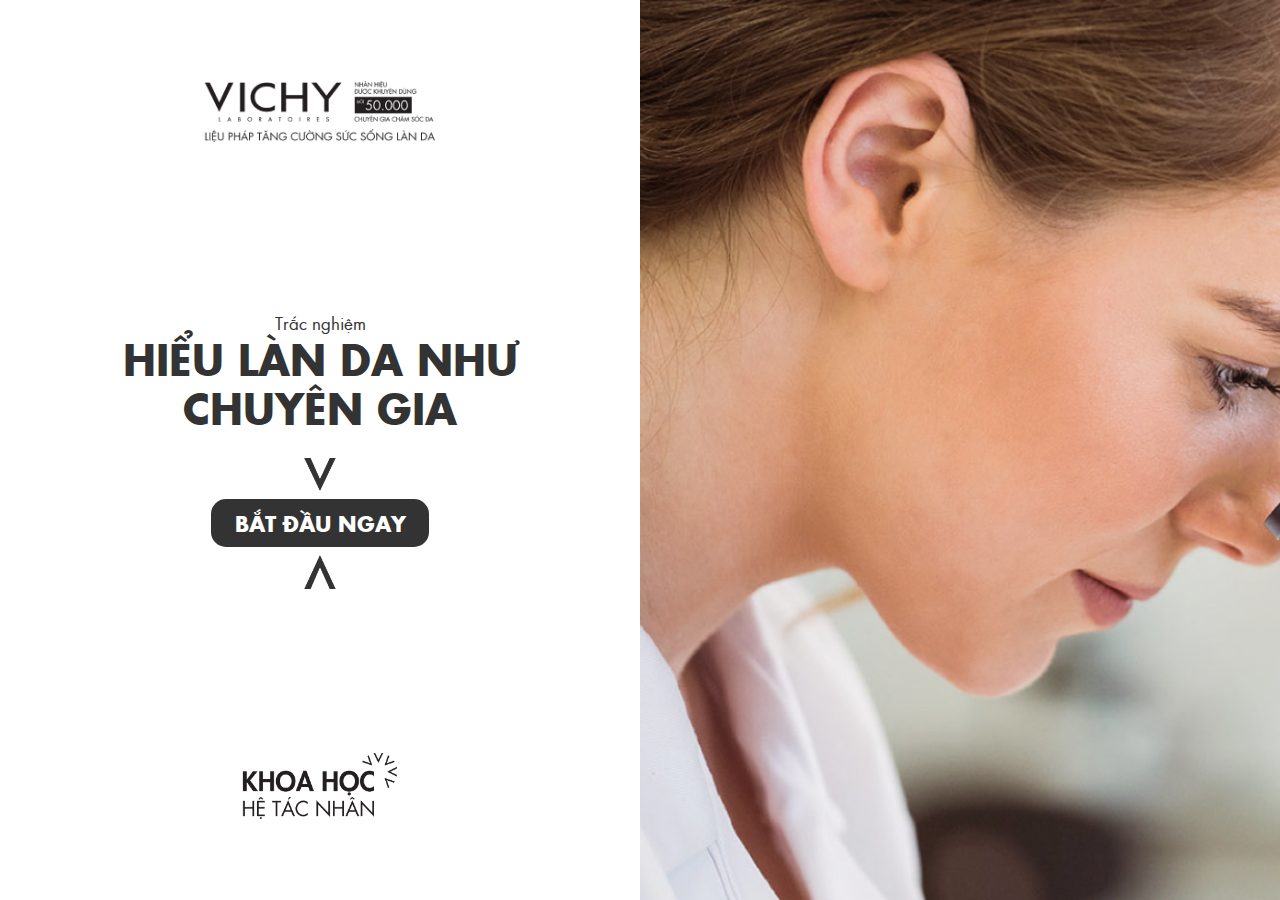
<file: index.html>
<!doctype html>
<!--[if lt IE 7]><html class="no-js lt-ie9 lt-ie8 lt-ie7" lang="ja"><![endif]-->
<!--[if IE 7]><html class="no-js lt-ie9 lt-ie8" lang="ja"><![endif]-->
<!--[if IE 8]><html class="no-js lt-ie9" lang="ja"><![endif]-->
<!--[if gt IE 8]><!--><html lang="en"><!--<![endif]-->
<head>
  <meta charset="utf-8">
  <meta name="viewport" content="width=device-width, initial-scale=1">
  <title>Example</title>
  <link  href="vendor/bootstrap/bootstrap.min.css" rel="stylesheet" media="screen">
<!--   <link  href="vendor/fontawesome/fontawesome.min.css" rel="stylesheet" type="text/css"> -->
  <link  href="vendor/semantic/semantic.min.css" rel="stylesheet" type="text/css">
  <link  href="vendor/wow/animation.css" rel="stylesheet" type="text/css">
  <link  href="vendor/fancybox/jquery.fancybox.min.css" rel="stylesheet" type="text/css">
  <link  href="vendor/mCustomScrollbar/jquery.mCustomScrollbar.min.css" rel="stylesheet" type="text/css">
  <link  href="css/style.css" rel="stylesheet" media="screen">
  <link href="https://fonts.googleapis.com/css2?family=Montserrat:ital,wght@0,300;0,500;0,600;0,700;0,900;1,300;1,400;1,500;1,600;1,700;1,900&display=swap" rel="stylesheet">
 <!--  font-family: 'Montserrat', sans-serif; -->
</head>
<body>


<main class="page-main">
  	<section class="page-home page-nomal active-section" id="page-home">
	  	<div class="blk-content">
	  		<div class="logo">
	  			<a class="cta-link" data-src="#page-home">
	  				<img class="wow fadeInUp md-desktop" src="./images/logo.png" alt="">
	  				<img class="wow fadeInUp md-mobile" src="./images/logo-mb.png" alt="">
	  			</a>
	  			
	  		</div>
	  		<div class="blk-center blk-center-home">
	  			<div class="inner">
	  				<div class="intro wow fadeInUp" data-wow-delay="0.2s">
	  					<span class="hl">Trắc nghiệm</span>
	  					<span class="futura_bold">HIỂU LÀN DA NHƯ</span>
	  					<span class="futura_bold">CHUYÊN GIA</span>
	  				</div>
	  				<div class="btn-home">
	  					<div class="vector-down">
	  						<img class="md-desktop"  src="./images/vector-down.png" alt="">
	  						<img class="md-mobile"  src="./images/vector-down-mb.png" alt="">
	  					</div>
	  					
	  					<a class="button futura_bold cta-link" data-src="#page-select">bắt đầu ngay</a>
	  					<div class="vector-up">
	  						<img class="md-desktop" src="./images/vector-up.png" alt="">
	  						<img class="md-mobile" src="./images/vector-up-mb.png" alt="">
	  					</div>
	  					
	  				</div>
	  			</div>
	  		</div>
	  		<div class="khtn">
	  			<img class="wow fadeInUp md-desktop" data-wow-delay="0.4s" src="./images/khtn.png" alt="">
	  			<img class="wow fadeInUp md-mobile" data-wow-delay="0.4s" src="./images/khtn-mb.png" alt="">
	  		</div>
	  	</div>
	  	<div class="blk-img blk-img-home wow fadeInRight"></div>
  	</section>
  	<section class="page-select page-nomal" id="page-select">
	  	<div class="blk-content">
	  		<div class="logo">
	  			<a class="cta-link" data-src="#page-home">
		  			<img class="wow fadeInUp md-desktop" src="./images/logo.png" alt="">
		  			<img class="wow fadeInUp md-mobile" src="./images/logo-mb.png" alt="">
	  			</a>
	  		</div>
	  		<div class="blk-center blk-question">
	  			<div class="inner">
	  				<div class="title-question wow zoomIn" data-wow-delay="0.2s">
	  					<p class="text-uppercase futura_bold"><span>Bạn đang quan</span> <span>tâm đến vấn đề nào</span> <span>của làn da?</span></p>
	  				</div>
	  				<div class="form form-question">
	  					<form action="" class="clearfix">
							<input class="radio-button" type="radio" id="answer_1" name="radio_button" value="answer_1">
							<label class="data-question wow fadeInUp" data-wow-delay="0.3s" for="answer_1" data-question="#page-tham-nam" data-result="#result-tham-nam" title-form-fill="LIFACTIV B3 SERUM 5ML " title-form-fill-price="TRỊ GIÁ 208.000 VND ">A. Thâm nám, đốm nâu</label>

							<input class="radio-button" type="radio" id="answer_2" name="radio_button" value="answer_2">
							<label class="data-question wow fadeInUp" data-wow-delay="0.5s" for="answer_2" data-question="#page-da-stress" data-result="#result-da-stress" title-form-fill="MINERAL 89 PROBIOTIC FRACTIONS 10ML​" title-form-fill-price="TRỊ GIÁ 310.000 VND ">B. Da Stress</label>

							<input class="radio-button" type="radio" id="answer_3" name="radio_button" value="answer_3" checked="">
							<label class="data-question wow fadeInUp" data-wow-delay="0.7s" for="answer_3" data-question="#page-mun-noi-tiet" data-result="#result-noi-tiet-to" title-form-fill="NORMADERM PROBIO-BHA SERUM 5ML" title-form-fill-price="TRỊ GIÁ 175.000 VND ">C. Mụn nội tiết</label>
	  					</form>
	  					<div class="ico-control clearfix">
	  						<div class="ico ico-prev cta-link" data-src="#page-home">
	  							<span>Quay lại</span>
	  							<img class="md-desktop" src="./images/ico-prev.png" alt="">
	  							<img class="md-mobile" src="./images/ico-prev-mb.png" alt="">
	  						</div>
	  						<div class="ico ico-next cta-link active-progress-bar" data-src="#page-mun-noi-tiet">
	  							<span>Tiếp theo</span>
	  							<img class="md-desktop" src="./images/ico-next.png" alt="">
	  							<img class="md-mobile" src="./images/ico-next-mb.png" alt="">
	  						</div>
	  					</div>
	  				</div>
	  			</div>
	  		</div>
	  		<div class="khtn">
	  			<img class="wow fadeInUp md-desktop" data-wow-delay="0.8s" src="./images/khtn.png" alt="">
	  			<img class="wow fadeInUp md-mobile" data-wow-delay="0.9s" src="./images/khtn-mb.png" alt="">
	  		</div>
	  	</div>
	  	<div class="blk-img blk-img-select wow fadeInRight"></div>
  	</section>

  	<section class="page-quizz page-nomal" id="page-tham-nam">
	  	<div class="blk-content">
	  		<div class="logo">
	  			<a class="cta-link" data-src="#page-home">
	  				<img class="wow fadeInUp md-desktop" src="./images/logo.png" alt="">
	  				<img class="wow fadeInUp md-mobile" src="./images/logo-mb.png" alt="">
	  			</a>
	  		</div>
	  		<div class="blk-center blk-quizz">
	  			<div class="inner">
	  				<div class="pakage-faq active-pakage-faq" id="tham-nam-faq-1">
		  				<div class="title-question title-quizz wow zoomIn" data-wow-delay="0.2s">
		  					<strong class="SFUFutura question-number">Câu 01:</strong>
		  					<p class="futura_bold"><span>Chu kỳ kinh nguyệt</span> <span>của bạn diễn ra</span> <span>như thế nào?</span></p>
		  					
		  					    <div class="skillbar clearfix " data-percent="25%">
		  					    	<div class="skillbar-bar"></div>
		  					    </div> <!-- End Skill Bar -->
		  					<div id="shiva" class="clearfix"><span class="count">25</span> <span>%</span></div>
		  				</div>
		  				<div class="form form-question form-quizz">
		  					<form action="" class="clearfix">
								<input class="radio-button" type="radio" id="tham-nam-1-1" name="radio_button" value="tham-nam-1-1">
								<label class="wow fadeInUp" data-wow-delay="0.3s" for="tham-nam-1-1">A. Ổn định</label>

								<input class="radio-button" type="radio" id="tham-nam-1-2" name="radio_button" value="tham-nam-1-2" checked="">
								<label class="wow fadeInUp" data-wow-delay="0.5s" for="tham-nam-1-2">B. Thỉnh thoảng chậm kinh </label>

								<input class="radio-button" type="radio" id="tham-nam-1-3" name="radio_button" value="tham-nam-1-3">
								<label class="wow fadeInUp" data-wow-delay="0.7s" for="tham-nam-1-3">C. Thường xuyên chậm kinh</label>
		  					</form>
		  					<div class="ico-control clearfix">
		  						<div class="ico ico-prev cta-link" data-src="#page-select">
		  							<span>Quay lại</span>
		  							<img class="md-desktop" src="./images/ico-prev.png" alt="">
		  							<img class="md-mobile" src="./images/ico-prev-mb.png" alt="">
		  						</div>
		  						<div class="ico ico-next data-slide-question" data-slide-question="#tham-nam-faq-2">
		  							<span>Tiếp theo</span>
		  							<img class="md-desktop" src="./images/ico-next.png" alt="">
		  							<img class="md-mobile" src="./images/ico-next-mb.png" alt="">
		  						</div>
		  					</div>
		  				</div>
	  				</div>
	  				<div class="pakage-faq" id="tham-nam-faq-2">
		  				<div class="title-question title-quizz wow zoomIn" data-wow-delay="0.2s">
		  					<strong class="SFUFutura question-number">Câu 02:</strong>
		  					<p class="futura_bold"><span>Bạn có đang sử dụng</span> <span> các loại thuốc</span> <span>tránh thai?</span></p>
		  					
		  					    <div class="skillbar clearfix " data-percent="50%">
		  					    	<div class="skillbar-bar"></div>
		  					    </div> <!-- End Skill Bar -->
		  					<div id="shiva" class="clearfix"><span class="count">50</span> <span>%</span></div>
		  				</div>
		  				<div class="form form-question form-quizz">
		  					<form action="" class="clearfix">
								<input class="radio-button" type="radio" id="tham-nam-2-1" name="radio_button" value="tham-nam-2-1">
								<label class="wow fadeInUp" data-wow-delay="0.3s" for="tham-nam-2-1">A. Không</label>

								<input class="radio-button" type="radio" id="tham-nam-2-2" name="radio_button" value="tham-nam-2-2" checked="">
								<label class="wow fadeInUp" data-wow-delay="0.5s" for="tham-nam-2-2">B. Sử dụng nhưng không đều đặn</label>

								<input class="radio-button" type="radio" id="tham-nam-2-3" name="radio_button" value="tham-nam-2-3">
								<label class="wow fadeInUp" data-wow-delay="0.7s" for="tham-nam-2-3">C. Sử dụng hằng ngày </label>
		  					</form>
		  					<div class="ico-control clearfix">
		  						<div class="ico ico-prev data-slide-question" data-slide-question="#tham-nam-faq-1">
		  							<span>Quay lại</span>
		  							<img class="md-desktop" src="./images/ico-prev.png" alt="">
		  							<img class="md-mobile" src="./images/ico-prev-mb.png" alt="">
		  						</div>
		  						<div class="ico ico-next data-slide-question" data-slide-question="#tham-nam-faq-3">
		  							<span>Tiếp theo</span>
		  							<img class="md-desktop" src="./images/ico-next.png" alt="">
		  							<img class="md-mobile" src="./images/ico-next-mb.png" alt="">
		  						</div>
		  					</div>
		  				</div>
	  				</div>
	  				<div class="pakage-faq" id="tham-nam-faq-3">
		  				<div class="title-question title-quizz wow zoomIn" data-wow-delay="0.2s">
		  					<strong class="SFUFutura question-number">Câu 03:</strong>
		  					<p class="futura_bold"><span>Bạn có thường xuyên</span> <span>trải qua căng thẳng</span> <span>tâm lý (stress) không?</span></p>
		  					
		  					    <div class="skillbar clearfix " data-percent="75%">
		  					    	<div class="skillbar-bar"></div>
		  					    </div> <!-- End Skill Bar -->
		  					<div id="shiva" class="clearfix"><span class="count">75</span> <span>%</span></div>
		  				</div>
		  				<div class="form form-question form-quizz">
		  					<form action="" class="clearfix">
								<input class="radio-button" type="radio" id="tham-nam-3-1" name="radio_button" value="tham-nam-3-1">
								<label class="wow fadeInUp" data-wow-delay="0.3s" for="tham-nam-3-1">A. Hầu như không </label>

								<input class="radio-button" type="radio" id="tham-nam-3-2" name="radio_button" value="tham-nam-3-2" checked="">
								<label class="wow fadeInUp" data-wow-delay="0.5s" for="tham-nam-3-2">B. Chỉ đôi khi</label>

								<input class="radio-button" type="radio" id="tham-nam-3-3" name="radio_button" value="tham-nam-3-3">
								<label class="wow fadeInUp" data-wow-delay="0.7s" for="tham-nam-3-3">C. Rất thường xuyên </label>
		  					</form>
		  					<div class="ico-control clearfix">
		  						<div class="ico ico-prev data-slide-question" data-slide-question="#tham-nam-faq-2">
		  							<span>Quay lại</span>
		  							<img class="md-desktop" src="./images/ico-prev.png" alt="">
		  							<img class="md-mobile" src="./images/ico-prev-mb.png" alt="">
		  						</div>
		  						<div class="ico ico-next data-slide-question" data-slide-question="#tham-nam-faq-4">
		  							<span>Tiếp theo</span>
		  							<img class="md-desktop" src="./images/ico-next.png" alt="">
		  							<img class="md-mobile" src="./images/ico-next-mb.png" alt="">
		  						</div>
		  					</div>
		  				</div>
	  				</div>
	  				<div class="pakage-faq" id="tham-nam-faq-4">
		  				<div class="title-question title-quizz wow zoomIn" data-wow-delay="0.2s">
		  					<strong class="SFUFutura question-number">Câu 04:</strong>
		  					<p class="futura_bold">Bạn dùng thức ăn nhanh/đóng hộp bao nhiêu lần trong tuần?</span></p>
		  					
		  					    <div class="skillbar clearfix " data-percent="100%">
		  					    	<div class="skillbar-bar"></div>
		  					    </div> <!-- End Skill Bar -->
		  					<div id="shiva" class="clearfix"><span class="count">100</span> <span>%</span></div>
		  				</div>
		  				<div class="form form-question form-quizz">
		  					<form action="" class="clearfix">
								<input class="radio-button" type="radio" id="tham-nam-4-1" name="radio_button" value="tham-nam-4-1">
								<label class="wow fadeInUp" data-wow-delay="0.3s" for="tham-nam-4-1">A. Vài tuần một lần </label>

								<input class="radio-button" type="radio" id="tham-nam-4-2" name="radio_button" value="tham-nam-4-2" checked="">
								<label class="wow fadeInUp" data-wow-delay="0.5s" for="tham-nam-4-2">B. Một lần/tuần</label>

								<input class="radio-button" type="radio" id="tham-nam-4-3" name="radio_button" value="tham-nam-4-3">
								<label class="wow fadeInUp" data-wow-delay="0.7s" for="tham-nam-4-3">C. Hơn 3 lần/tuần</label>
		  					</form>
		  					<div class="ico-control clearfix">
		  						<div class="ico ico-prev data-slide-question" data-slide-question="#tham-nam-faq-3">
		  							<span>Quay lại</span>
		  							<img class="md-desktop" src="./images/ico-prev.png" alt="">
		  							<img class="md-mobile" src="./images/ico-prev-mb.png" alt="">
		  						</div>
		  						<div class="ico ico-next cta-link" data-src="#page-result">
		  							<span>Tiếp theo</span>
		  							<img class="md-desktop" src="./images/ico-next.png" alt="">
		  							<img class="md-mobile" src="./images/ico-next-mb.png" alt="">
		  						</div>
		  					</div>
		  				</div>
	  				</div>
	  			</div>
	  		</div>
	  		<div class="khtn">
	  			<img class="wow fadeInUp md-desktop" data-wow-delay="0.8s" src="./images/khtn.png" alt="">
	  			<img class="wow fadeInUp md-mobile" data-wow-delay="0.9s" src="./images/khtn-mb.png" alt="">
	  		</div>
	  	</div>
	  	<div class="blk-img bg-tham-nam wow fadeInRight"></div>
  	</section>


  	<section class="page-quizz page-nomal" id="page-mun-noi-tiet">
	  	<div class="blk-content">
	  		<div class="logo">
	  			<a class="cta-link" data-src="#page-home">
	  				<img class="wow fadeInUp md-desktop" src="./images/logo.png" alt="">
	  				<img class="wow fadeInUp md-mobile" src="./images/logo-mb.png" alt="">
	  			</a>
	  		</div>
	  		<div class="blk-center blk-quizz">
	  			<div class="inner">
	  				<div class="pakage-faq active-pakage-faq" id="noi-tiet-faq-1">
		  				<div class="title-question title-quizz wow zoomIn" data-wow-delay="0.2s">
		  					<strong class="SFUFutura question-number">Câu 01:</strong>
		  					<p class="futura_bold"><span>Chu kỳ kinh nguyệt</span> <span>của bạn diễn ra</span> <span>như thế nào?</span></p>
		  					
		  					    <div class="skillbar clearfix " data-percent="25%">
		  					    	<div class="skillbar-bar"></div>
		  					    </div> <!-- End Skill Bar -->
		  					<div id="shiva" class="clearfix"><span class="count">25</span> <span>%</span></div>
		  				</div>
		  				<div class="form form-question form-quizz">
		  					<form action="" class="clearfix">
								<input class="radio-button" type="radio" id="noi-tiet-1-1" name="radio_button" value="noi-tiet-1-1">
								<label class="wow fadeInUp" data-wow-delay="0.3s" for="noi-tiet-1-1">A. Ổn định</label>

								<input class="radio-button" type="radio" id="noi-tiet-1-2" name="radio_button" value="noi-tiet-1-2" checked="">
								<label class="wow fadeInUp" data-wow-delay="0.5s" for="noi-tiet-1-2">B. Thỉnh thoảng chậm kinh</label>

								<input class="radio-button" type="radio" id="noi-tiet-1-3" name="radio_button" value="noi-tiet-1-3">
								<label class="wow fadeInUp" data-wow-delay="0.7s" for="noi-tiet-1-3">C. Thường xuyên chậm kinh</label>
		  					</form>
		  					<div class="ico-control clearfix">
		  						<div class="ico ico-prev cta-link" data-src="#page-select">
		  							<span>Quay lại</span>
		  							<img class="md-desktop" src="./images/ico-prev.png" alt="">
		  							<img class="md-mobile" src="./images/ico-prev-mb.png" alt="">
		  						</div>
		  						<div class="ico ico-next data-slide-question" data-slide-question="#noi-tiet-faq-2">
		  							<span>Tiếp theo</span>
		  							<img class="md-desktop" src="./images/ico-next.png" alt="">
		  							<img class="md-mobile" src="./images/ico-next-mb.png" alt="">
		  						</div>
		  					</div>
		  				</div>
	  				</div>
	  				<div class="pakage-faq" id="noi-tiet-faq-2">
		  				<div class="title-question title-quizz wow zoomIn" data-wow-delay="0.2s">
		  					<strong class="SFUFutura question-number">Câu 02:</strong>
		  					<p class="futura_bold"><span>Bạn có đang sử dụng</span> <span> các loại thuốc</span> <span>tránh thai?</span></p>
		  					
		  					    <div class="skillbar clearfix " data-percent="50%">
		  					    	<div class="skillbar-bar"></div>
		  					    </div> <!-- End Skill Bar -->
		  					<div id="shiva" class="clearfix"><span class="count">50</span> <span>%</span></div>
		  				</div>
		  				<div class="form form-question form-quizz">
		  					<form action="" class="clearfix">
								<input class="radio-button" type="radio" id="noi-tiet-2-1" name="radio_button" value="noi-tiet-2-1">
								<label class="wow fadeInUp" data-wow-delay="0.3s" for="noi-tiet-2-1">A. Không</label>

								<input class="radio-button" type="radio" id="noi-tiet-2-2" name="radio_button" value="noi-tiet-2-2" checked="">
								<label class="wow fadeInUp" data-wow-delay="0.5s" for="noi-tiet-2-2">B. Sử dụng nhưng không đều đặn</label>

								<input class="radio-button" type="radio" id="noi-tiet-2-3" name="radio_button" value="noi-tiet-2-3">
								<label class="wow fadeInUp" data-wow-delay="0.7s" for="noi-tiet-2-3">C. Sử dụng hằng ngày </label>
		  					</form>
		  					<div class="ico-control clearfix">
		  						<div class="ico ico-prev data-slide-question" data-slide-question="#noi-tiet-faq-1">
		  							<span>Quay lại</span>
		  							<img class="md-desktop" src="./images/ico-prev.png" alt="">
		  							<img class="md-mobile" src="./images/ico-prev-mb.png" alt="">
		  						</div>
		  						<div class="ico ico-next data-slide-question" data-slide-question="#noi-tiet-faq-3">
		  							<span>Tiếp theo</span>
		  							<img class="md-desktop" src="./images/ico-next.png" alt="">
		  							<img class="md-mobile" src="./images/ico-next-mb.png" alt="">
		  						</div>
		  					</div>
		  				</div>
	  				</div>
	  				<div class="pakage-faq" id="noi-tiet-faq-3">
		  				<div class="title-question title-quizz wow zoomIn" data-wow-delay="0.2s">
		  					<strong class="SFUFutura question-number">Câu 03:</strong>
		  					<p class="futura_bold">Bạn có thường xuyên trải qua căng thẳng tâm lý (stress) không? </span></p>
		  					
		  					    <div class="skillbar clearfix " data-percent="75%">
		  					    	<div class="skillbar-bar"></div>
		  					    </div> <!-- End Skill Bar -->
		  					<div id="shiva" class="clearfix"><span class="count">75</span> <span>%</span></div>
		  				</div>
		  				<div class="form form-question form-quizz">
		  					<form action="" class="clearfix">
								<input class="radio-button" type="radio" id="noi-tiet-3-1" name="radio_button" value="noi-tiet-3-1">
								<label class="wow fadeInUp" data-wow-delay="0.3s" for="noi-tiet-3-1">A. Hầu như không </label>

								<input class="radio-button" type="radio" id="noi-tiet-3-2" name="radio_button" value="noi-tiet-3-2" checked="">
								<label class="wow fadeInUp" data-wow-delay="0.5s" for="noi-tiet-3-2">B. Chỉ đôi khi </label>

								<input class="radio-button" type="radio" id="noi-tiet-3-3" name="radio_button" value="noi-tiet-3-3">
								<label class="wow fadeInUp" data-wow-delay="0.7s" for="noi-tiet-3-3">C. Rất thường xuyên </label>
		  					</form>
		  					<div class="ico-control clearfix">
		  						<div class="ico ico-prev data-slide-question" data-slide-question="#noi-tiet-faq-2">
		  							<span>Quay lại</span>
		  							<img class="md-desktop" src="./images/ico-prev.png" alt="">
		  							<img class="md-mobile" src="./images/ico-prev-mb.png" alt="">
		  						</div>
		  						<div class="ico ico-next data-slide-question" data-slide-question="#noi-tiet-faq-4">
		  							<span>Tiếp theo</span>
		  							<img class="md-desktop" src="./images/ico-next.png" alt="">
		  							<img class="md-mobile" src="./images/ico-next-mb.png" alt="">
		  						</div>
		  					</div>
		  				</div>
	  				</div>
	  				<div class="pakage-faq" id="noi-tiet-faq-4">
		  				<div class="title-question title-quizz wow zoomIn" data-wow-delay="0.2s">
		  					<strong class="SFUFutura question-number">Câu 04:</strong>
		  					<p class="futura_bold">Tần suất sử dụng các thực phẩm thức ăn nhanh/đồ ngọt của bạn như thế nào?</p>
		  					
		  					    <div class="skillbar clearfix " data-percent="100%">
		  					    	<div class="skillbar-bar"></div>
		  					    </div> <!-- End Skill Bar -->
		  					<div id="shiva" class="clearfix"><span class="count">100</span> <span>%</span></div>
		  				</div>
		  				<div class="form form-question form-quizz">
		  					<form action="" class="clearfix">
								<input class="radio-button" type="radio" id="noi-tiet-4-1" name="radio_button" value="noi-tiet-4-1">
								<label class="wow fadeInUp" data-wow-delay="0.3s" for="noi-tiet-4-1">A. Rất hiếm khi </label>

								<input class="radio-button" type="radio" id="noi-tiet-4-2" name="radio_button" value="noi-tiet-4-2" checked="">
								<label class="wow fadeInUp" data-wow-delay="0.5s" for="noi-tiet-4-2">B. Dưới 3 lần/tuần</label>

								<input class="radio-button" type="radio" id="noi-tiet-4-3" name="radio_button" value="noi-tiet-4-3">
								<label class="wow fadeInUp" data-wow-delay="0.7s" for="noi-tiet-4-3">C. Trên 3 lần/tuần </label>
		  					</form>
		  					<div class="ico-control clearfix">
		  						<div class="ico ico-prev data-slide-question" data-slide-question="#noi-tiet-faq-3">
		  							<span>Quay lại</span>
		  							<img class="md-desktop" src="./images/ico-prev.png" alt="">
		  							<img class="md-mobile" src="./images/ico-prev-mb.png" alt="">
		  						</div>
		  						<div class="ico ico-next cta-link" data-src="#page-result">
		  							<span>Tiếp theo</span>
		  							<img class="md-desktop" src="./images/ico-next.png" alt="">
		  							<img class="md-mobile" src="./images/ico-next-mb.png" alt="">
		  						</div>
		  					</div>
		  				</div>
	  				</div>
	  			</div>
	  		</div>
	  		<div class="khtn">
	  			<img class="wow fadeInUp md-desktop" data-wow-delay="0.8s" src="./images/khtn.png" alt="">
	  			<img class="wow fadeInUp md-mobile" data-wow-delay="0.9s" src="./images/khtn-mb.png" alt="">
	  		</div>
	  	</div>
	  	<div class="blk-img bg-mun-noi-tiet wow fadeInRight"></div>
  	</section>

  	<section class="page-quizz page-nomal" id="page-da-stress">
	  	<div class="blk-content">
	  		<div class="logo">
	  			<a class="cta-link" data-src="#page-home">
	  				<img class="wow fadeInUp md-desktop" src="./images/logo.png" alt="">
	  				<img class="wow fadeInUp md-mobile" src="./images/logo-mb.png" alt="">
	  			</a>
	  		</div>
	  		<div class="blk-center blk-quizz">
	  			<div class="inner">
	  				<div class="pakage-faq active-pakage-faq" id="da-stress-faq-1">
		  				<div class="title-question title-quizz wow zoomIn" data-wow-delay="0.2s">
		  					<strong class="SFUFutura question-number">Câu 01:</strong>
		  					<p class="futura_bold">Làn da của bạn đang ở trong tình trạng nào dưới đây? </p>
		  					
		  					    <div class="skillbar clearfix " data-percent="25%">
		  					    	<div class="skillbar-bar"></div>
		  					    </div> <!-- End Skill Bar -->
		  					<div id="shiva" class="clearfix"><span class="count">25</span> <span>%</span></div>
		  				</div>
		  				<div class="form form-question form-quizz">
		  					<form action="" class="clearfix">
								<input class="radio-button" type="radio" id="da-stress-1-1" name="radio_button" value="da-stress-1-1">
								<label class="wow fadeInUp" data-wow-delay="0.3s" for="da-stress-1-1">A. Không cảm nhận thấy các dấu hiệu bất thường </label>

								<input class="radio-button" type="radio" id="da-stress-1-2" name="radio_button" value="da-stress-1-2" checked="">
								<label class="wow fadeInUp" data-wow-delay="0.5s" for="da-stress-1-2">B. Da xỉn màu, thiếu sức sống </label>

								<input class="radio-button" type="radio" id="da-stress-1-3" name="radio_button" value="da-stress-1-3">
								<label class="wow fadeInUp" data-wow-delay="0.7s" for="da-stress-1-3">C. Mất độ đàn hồi </label>
		  					</form>
		  					<div class="ico-control clearfix">
		  						<div class="ico ico-prev cta-link" data-src="#page-select">
		  							<span>Quay lại</span>
		  							<img class="md-desktop" src="./images/ico-prev.png" alt="">
		  							<img class="md-mobile" src="./images/ico-prev-mb.png" alt="">
		  						</div>
		  						<div class="ico ico-next data-slide-question" data-slide-question="#da-stress-faq-2">
		  							<span>Tiếp theo</span>
		  							<img class="md-desktop" src="./images/ico-next.png" alt="">
		  							<img class="md-mobile" src="./images/ico-next-mb.png" alt="">
		  						</div>
		  					</div>
		  				</div>
	  				</div>
	  				<div class="pakage-faq" id="da-stress-faq-2">
		  				<div class="title-question title-quizz wow zoomIn" data-wow-delay="0.2s">
		  					<strong class="SFUFutura question-number">Câu 02:</strong>
		  					<p class="futura_bold">Bạn có thường xuyên trải qua căng thẳng tâm lý (stress) không?</p>
		  					
		  					    <div class="skillbar clearfix " data-percent="50%">
		  					    	<div class="skillbar-bar"></div>
		  					    </div> <!-- End Skill Bar -->
		  					<div id="shiva" class="clearfix"><span class="count">50</span> <span>%</span></div>
		  				</div>
		  				<div class="form form-question form-quizz">
		  					<form action="" class="clearfix">
								<input class="radio-button" type="radio" id="da-stress-2-1" name="radio_button" value="da-stress-2-1">
								<label class="wow fadeInUp" data-wow-delay="0.3s" for="da-stress-2-1">A. Hầu như không</label>

								<input class="radio-button" type="radio" id="da-stress-2-2" name="radio_button" value="da-stress-2-2" checked="">
								<label class="wow fadeInUp" data-wow-delay="0.5s" for="da-stress-2-2">B. Chỉ đôi khi </label>

								<input class="radio-button" type="radio" id="da-stress-2-3" name="radio_button" value="da-stress-2-3">
								<label class="wow fadeInUp" data-wow-delay="0.7s" for="da-stress-2-3">C. Rất thường xuyên</label>
		  					</form>
		  					<div class="ico-control clearfix">
		  						<div class="ico ico-prev data-slide-question" data-slide-question="#da-stress-faq-1">
		  							<span>Quay lại</span>
		  							<img class="md-desktop" src="./images/ico-prev.png" alt="">
		  							<img class="md-mobile" src="./images/ico-prev-mb.png" alt="">
		  						</div>
		  						<div class="ico ico-next data-slide-question" data-slide-question="#da-stress-faq-3">
		  							<span>Tiếp theo</span>
		  							<img class="md-desktop" src="./images/ico-next.png" alt="">
		  							<img class="md-mobile" src="./images/ico-next-mb.png" alt="">
		  						</div>
		  					</div>
		  				</div>
	  				</div>
	  				<div class="pakage-faq" id="da-stress-faq-3">
		  				<div class="title-question title-quizz wow zoomIn" data-wow-delay="0.2s">
		  					<strong class="SFUFutura question-number">Câu 03:</strong>
		  					<p class="futura_bold">Theo bạn, mức độ ô nhiễm không khí xung quanh bạn như thế nào?</span></p>
		  					
		  					    <div class="skillbar clearfix " data-percent="75%">
		  					    	<div class="skillbar-bar"></div>
		  					    </div> <!-- End Skill Bar -->
		  					<div id="shiva" class="clearfix"><span class="count">75</span> <span>%</span></div>
		  				</div>
		  				<div class="form form-question form-quizz">
		  					<form action="" class="clearfix">
								<input class="radio-button" type="radio" id="da-stress-3-1" name="radio_button" value="da-stress-3-1">
								<label class="wow fadeInUp" data-wow-delay="0.3s" for="da-stress-3-1">A. Tương đối trong lành</label>

								<input class="radio-button" type="radio" id="da-stress-3-2" name="radio_button" value="da-stress-3-2" checked="">
								<label class="wow fadeInUp" data-wow-delay="0.5s" for="da-stress-3-2">B. Đa số ở trong nhà, trong môi trường máy lạnh.</label>

								<input class="radio-button" type="radio" id="da-stress-3-3" name="radio_button" value="da-stress-3-3">
								<label class="wow fadeInUp" data-wow-delay="0.7s" for="da-stress-3-3">C. Ô nhiễm cao, nhiều bụi mịn.</label>
		  					</form>
		  					<div class="ico-control clearfix">
		  						<div class="ico ico-prev data-slide-question" data-slide-question="#da-stress-faq-2">
		  							<span>Quay lại</span>
		  							<img class="md-desktop" src="./images/ico-prev.png" alt="">
		  							<img class="md-mobile" src="./images/ico-prev-mb.png" alt="">
		  						</div>
		  						<div class="ico ico-next data-slide-question" data-slide-question="#da-stress-faq-4">
		  							<span>Tiếp theo</span>
		  							<img class="md-desktop" src="./images/ico-next.png" alt="">
		  							<img class="md-mobile" src="./images/ico-next-mb.png" alt="">
		  						</div>
		  					</div>
		  				</div>
	  				</div>
	  				<div class="pakage-faq" id="da-stress-faq-4">
		  				<div class="title-question title-quizz wow zoomIn" data-wow-delay="0.2s">
		  					<strong class="SFUFutura question-number">Câu 04:</strong>
		  					<p class="futura_bold">Câu 4: Mật độ sử dụng khẩu trang của bạn như thế nào?</span></p>
		  					
		  					    <div class="skillbar clearfix " data-percent="100%">
		  					    	<div class="skillbar-bar"></div>
		  					    </div> <!-- End Skill Bar -->
		  					<div id="shiva" class="clearfix"><span class="count">100</span> <span>%</span></div>
		  				</div>
		  				<div class="form form-question form-quizz">
		  					<form action="" class="clearfix">
								<input class="radio-button" type="radio" id="da-stress-4-1" name="radio_button" value="da-stress-4-1">
								<label class="wow fadeInUp" data-wow-delay="0.3s" for="da-stress-4-1">A. Chỉ khi đi ngoài nắng </label>

								<input class="radio-button" type="radio" id="da-stress-4-2" name="radio_button" value="da-stress-4-2" checked="">
								<label class="wow fadeInUp" data-wow-delay="0.5s" for="da-stress-4-2">B. Khi đi ngoài nắng và ở nơi đông người</label>

								<input class="radio-button" type="radio" id="da-stress-4-3" name="radio_button" value="da-stress-4-3">
								<label class="wow fadeInUp" data-wow-delay="0.7s" for="da-stress-4-3">C. Mọi lúc khi đi ra khỏi nhà.</label>
		  					</form>
		  					<div class="ico-control clearfix">
		  						<div class="ico ico-prev data-slide-question" data-slide-question="#da-stress-faq-3">
		  							<span>Quay lại</span>
		  							<img class="md-desktop" src="./images/ico-prev.png" alt="">
		  							<img class="md-mobile" src="./images/ico-prev-mb.png" alt="">
		  						</div>
		  						<div class="ico ico-next cta-link" data-src="#page-result">
		  							<span>Tiếp theo</span>
		  							<img class="md-desktop" src="./images/ico-next.png" alt="">
		  							<img class="md-mobile" src="./images/ico-next-mb.png" alt="">
		  						</div>
		  					</div>
		  				</div>
	  				</div>
	  			</div>
	  		</div>
	  		<div class="khtn">
	  			<img class="wow fadeInUp md-desktop" data-wow-delay="0.8s" src="./images/khtn.png" alt="">
	  			<img class="wow fadeInUp md-mobile" data-wow-delay="0.9s" src="./images/khtn-mb.png" alt="">
	  		</div>
	  	</div>
	  	<div class="blk-img bg-da-stress wow fadeInRight"></div>
  	</section>




  	<section class="page-result  page-nomal" id="page-result">
  		<div class="container-inner">
	  		<div class="header">
	  			<div class="logo logo-center">
	  				<a class="cta-link" data-src="#page-home">
		  				<img class="wow fadeInUp" src="./images/logo.png" alt="">
		  				<!-- <img class="wow fadeInUp md-mobile" src="./images/logo-mb.png" alt=""> -->
		  			</a>
	  			</div>
	  		</div>
		  	<div class="result-item result-noi-tiet-to active-result-item" id="result-noi-tiet-to">
		  		<div class="blk-caption">
		  			<div class="info wow fadeInUp" data-wow-delay="0.2s">
		  				<span class="button-result SFUFutura">Kết quả</span>
		  				<div class="text">
		  					<p>Khả năng Da bạn xuất hiện Mụn <span class="smd-desktop">nội tiết</span></p>
		  					<p><span class="smd-mobile">nội tiết</span> <span class="hl-1">TRUNG BÌNH</span></p>
		  					<p><span class="hl-2 futura_bold">40%</span></p>
		  				</div>
		  			</div>
		  			<div class="ico-control ico-control-hl clearfix">
		  				<a class="ico ico-prev cta-link" href="#">
		  					<span>Thử lại</span>
		  					<img  src="./images/ico-prev.png" alt="">
		  				</a>
		  			</div>
		  		</div>
		  		<div class="info-result clearfix">
		  			<div class="fl-left wow fadeInUp" data-wow-delay="0.3s">
		  				<p>Bạn đang bảo vệ làn da khá tốt trước các Hệ tác nhân về stress, dinh dưỡng (đường, thức ăn nhanh) để hạn chế mất cân bằng nội tiết tố, ngừa mụn từ bên trong.</p>
		  				<p>Chuyên gia khuyên bạn sử dụng các sản phẩm chứa BHA, AHA và lợi khuẩn Probiotic như <span class="futura_bold">Vichy Normaderm Probio-BHA Serum</span> để <span class="futura_bold">giảm mụn hiệu quả.</span></p>
		  				<!-- <p>Hãy bảo vệ da trước các Hệ tác nhân về stress, dinh dưỡng (đường, thức ăn nhanh) – tránh mất cân bằng nội tiết tố, không cho mụn nội tiết có điều kiện hình thành. </p>
		  				<p>Chuyên gia khuyên bạn sử dụng các sản phẩm chứa BHA, AHA và lợi khuẩn Probiotic như <span class="futura_bold">Vichy Normaderm Probio-BHA Serum</span> để <span class="futura_bold">giảm mụn hiệu quả.</span></p> -->
		  			</div>
		  			<div class="fl-right-result">
		  				<div class="product-info clearfix wow fadeInRight" data-wow-delay="0.3s">
		  					<ul class="ul-left-result">
		  						<li class="text-product-noi-tiet-to">
		  							<div class="ctn-inner">
		  								<span class="SFUFutura">Giảm mụn</span>
		  								<span>rõ rệt sau</span>
		  								<span class="futura_bold">7 ngày</span>
		  							</div>
		  						</li>
		  						<li class="plus">
		  							<div class="ctn-inner SFUFutura">
		  								
		  									<span>5% AHA-BHA</span>
		  									<span>PROBIOTIC</span>
		  									<span>FRACTIONS</span>
		  								
		  							</div>
		  						</li>
		  					</ul>
		  					<div class="img">
		  						<img class="md-desktop" src="./images/product-noi-tiet-to.png" alt="">
		  						<img class="md-mobile" src="./images/product-noi-tiet-to-mb.png" alt="">
		  					</div>
		  					<ul class="ul-right-result">
		  						<li>
		  							<div class="ctn-inner">
		  								<span class="percent">-52%</span>
		  								<span class="SFUFutura text-uppercase">bùng phát</span>
		  								<span class="SFUFutura text-uppercase">và kích ứng</span>
		  							</div>
		  						</li>
		  						<li>
		  							<div class="ctn-inner">
		  								<span class="percent">-57%</span>
		  								<span class="SFUFutura text-uppercase">BÃ nhờn</span>
		  							</div>
		  						</li>
		  						<li>
		  							<div class="ctn-inner">
		  								<span class="percent">-66%</span>
		  								<span class="SFUFutura text-uppercase">vết mẫn đỏ</span>
		  							</div>
		  						</li>
		  					</ul>
		  				</div>
		  			</div>
		  		</div>
		  		<div class="btn-result">
		  			<a class="text-uppercase SFUFutura cta-link wow zoomIn" data-wow-delay="0.5s" data-src="#page-register">ĐĂNG ký nhận mẫu thử</a>
		  		</div>
		  	</div>
		  	<div class="result-item result-da-stress" id="result-da-stress">
		  		<div class="blk-caption">
		  			<div class="info wow fadeInUp" data-wow-delay="0.2s">
		  				<span class="button-result SFUFutura">Kết quả</span>
		  				<div class="text">
		  					<p>Khả năng Da bạn bị stress</br>  <span class="hl-1" style="color: #2069ab"> TƯƠNG ĐỐI CAO.</span></p>
		  					<p><span class="hl-2 futura_bold" style="color: #2069ab">60%</span></p>
		  				</div>
		  			</div>
		  			<div class="ico-control ico-control-hl clearfix">
		  				<a class="ico ico-prev cta-link" href="#">
		  					<span>Thử lại</span>
		  					<img  src="./images/ico-prev.png" alt="">
		  				</a>
		  			</div>
		  		</div>
		  		<div class="info-result clearfix">
		  			<div class="fl-left wow fadeInUp" data-wow-delay="0.3s">
		  				<!-- <p>Tiếp tục bảo vệ da trước các Hệ tác nhân bằng cách giảm stress, tránh phơi nhiễm với ô nhiễm không khí để cân bằng hệ vi sinh trên da. </p>
		  				<p>Tăng cường tiếp sức sống, giúp da <span class="futura_bold">phục hồi vẻ rạng rỡ chỉ sau 1 đêm</span> với <span class="futura_bold">Vichy Mineral 89 Probiotic Fractions</span> bạn nhé! </p> -->


		  				<p>Hãy bảo vệ làn da trước nhiều tác nhân như stress, ô nhiễm không khí, sử dụng khẩu trang thường xuyên – các yếu tố đang có xu hướng làm da bạn mất cân bằng hệ vi sinh, dẫn đến da stress.</p>
		  				<p>Tiếp sức sống ngay giúp da <span class="futura_bold">phục hồi vẻ rạng rỡ chỉ sau 1 đêm</span> với <span class="futura_bold">Vichy Mineral 89 Probiotic Fractions</span> bạn nhé! </p>
		  			</div>
		  			<div class="fl-right-result">
		  				<div class="product-info clearfix wow fadeInRight product-info-da-stress" data-wow-delay="0.3s">
		  					<ul class="ul-left-result ul-left-da-stress">
		  						<li class="text-product-da-stress">
		  							<div class="ctn-inner">
		  								<span class="SFUFutura">Da rạng rỡ</span>
		  								<span>chỉ sau</span>
		  								<span class="futura_bold">1 đêm</span>
		  							</div>
		  						</li>
		  						<li class="plus plus-da-stress">
		  							<div class="ctn-inner SFUFutura">
		  								<div class="md-row clearfix">
		  									<div class="meta-percent"><span>5%</span></div>
		  									<div class="text-lt">
		  										<span>PROBIOTIC</span>
		  										<span>FRACTION</span>
		  									</div>
		  								</div>
		  								<div class="md-row clearfix">
		  									<div class="meta-percent"><span>4%</span></div>
		  									<div class="text-lt" style="padding-left: 0.4vw">
		  										NIACINAMIDE
		  									</div>
		  								</div>
		  								
		  							</div>
		  						</li>
		  					</ul>
		  					<div class="img img-da-stress">
		  						<img class="md-desktop" src="./images/product-da-stress.png" alt="">
		  						<img class="md-mobile" src="./images/product-da-stress.png" alt="">
		  					</div>
		  					<ul class="ul-right-result ul-right-da-stress">
		  						<li>
		  							<div class="ctn-inner">
		  								<span class="percent">+76%</span>
		  								<span class="SFUFutura text-uppercase">rạng rỡ</span>
		  							</div>
		  						</li>
		  						<li>
		  							<div class="ctn-inner">
		  								<span class="percent">+47%</span>
		  								<span class="SFUFutura text-uppercase">đàn hồi</span>
		  							</div>
		  						</li>
		  					</ul>
		  				</div>
		  			</div>
		  		</div>
		  		<div class="btn-result">
		  			<a class="text-uppercase SFUFutura cta-link wow zoomIn" data-wow-delay="0.5s" data-src="#page-register" style="background: #2069ab">ĐĂNG ký nhận mẫu thử</a>
		  		</div>
		  	</div>
		  	<div class="result-item result-tham-nam" id="result-tham-nam">
		  		<div class="blk-caption">
		  			<div class="info wow fadeInUp" data-wow-delay="0.2s">
		  				<span class="button-result SFUFutura">Kết quả</span>
		  				<div class="text">
		  					<p>KHẢ NĂNG BỊ THÂM NÁM</br> CỦA LÀN DA BẠN  <span class="hl-1" style="color: #d83832"> TƯƠNG ĐỐI CAO.</span></p>
		  					<p><span class="hl-2 futura_bold" style="color: #d83832">60%</span></p>
		  				</div>
		  			</div>
		  			<div class="ico-control ico-control-hl clearfix">
		  				<a class="ico ico-prev cta-link" href="#">
		  					<span>Thử lại</span>
		  					<img  src="./images/ico-prev.png" alt="">
		  				</a>
		  			</div>
		  		</div>
		  		<div class="info-result clearfix">
		  			<div class="fl-left wow fadeInUp" data-wow-delay="0.3s">
		  				<p>Tiếp tục bảo vệ da trước tia UV, ô nhiễm không khí và duy trì lối sống lành mạnh giúp nội tiết tố ổn định từ đó hạn chế thâm nám, đốm nâu.  </p>
		  				<p>Tuy nhiên, các vết nám hình thành sâu dưới đáy biểu bì da nên việc điều trị sẽ dai dẳng. Ngay trước khi các dấu hiệu xuất hiện, bạn cần giải pháp ngăn ngừa với <span class="futura_bold">Vichy LiftActiv B3 Serum - Liệu pháp từ Chuyên gia.</span> </p>
		  				<!-- <p>Hãy bảo vệ da trước tia UV, ô nhiễm không khí và có lối sống lành mạnh giúp nội tiết tố ổn định từ đó hạn chế thâm nám, đốm nâu. </p>
		  				<p>uy nhiên, các vết nám hình thành sâu dưới đáy biểu bì da nên việc điều trị sẽ dai dẳng. Ngay trước khi các dấu hiệu xuất hiện, bạn cần giải pháp ngăn ngừa với <span class="futura_bold">Vichy LiftActiv B3 Serum - Liệu pháp từ Chuyên gia.</span></p> -->
		  			</div>
		  			<div class="fl-right-result">
		  				<div class="product-info clearfix wow fadeInRight" data-wow-delay="0.3s">
		  					<ul class="ul-left-result ul-left-da-tham-nam">
		  						<li class="text-product-da-tham-nam">
		  							<div class="ctn-inner">
		  								<span class="SFUFutura">TỶ LỆ VÀNG</span>
		  								<span class="SFUFutura">PHỨC HỢP</span>
		  								<span class="futura_bold">13%</span>
		  								<div class="text-p-tn">
		  									<span class="futura_bold">[5% NIACINAMIDE</span>
		  									<span>+ 8% AHA</span>
		  									<span>và Thành phần peel da]</span>
		  								</div>
		  							</div>
		  						</li>
		  					</ul>
		  					<div class="img img-da-tham-nam">
		  						<img src="./images/product-da-tham-nam.png" alt="">
		  					</div>
		  					<ul class="ul-right-result ul-right-tham-nam">
		  						<li>
		  							<div class="ctn-inner">
			  							<span class="hl">CẢI THIỆN</span>
			  							<span class="futura_bold">-71%</span>
			  							<span>đốm nâu,</span>
			  							<span>thâm nám</span>
		  							</div>
		  						</li>
		  					</ul>
		  				</div>
		  			</div>
		  		</div>
		  		<div class="btn-result">
		  			<a class="text-uppercase SFUFutura cta-link wow zoomIn" data-wow-delay="0.5s" data-src="#page-register" style="background: #d83832">ĐĂNG ký nhận mẫu thử</a>
		  		</div>
		  	</div>
  		</div>
  	</section>
  	<section class="page-register page-nomal" id="page-register">
  		<div class="page-register-inner">
  		<div class="blk-content" style="width: 100%">
	  		<div class="header">
	  			<div class="logo logo-center">
	  				<a class="cta-link" data-src="#page-home">
	  					<img class="wow fadeInUp" src="./images/logo.png" alt="">
	  				</a>
	  				
	  			</div>
	  		</div>
		  	<div class="blk-center">
		  	<div class="blk-caption">
		  		<div class="caption-register wow fadeInUp" data-wow-delay="0.2s">
		  			<div class="text-inner">
		  				<strong class="futura_bold title text-uppercase"><span>ĐĂNG KÝ </span><span>NHẬN MẪU THỬ</span></strong>
		  				<p>
		  					Xin vui lòng điền đầy đủ thông tin để nhận ngay mẫu thử <span class="break-down"></span>
		  					<span class="futura_bold title-form-fill">NORMADERM PROBIO-BHA SERUM 5ML</span><span class="break-down"></span>
		  					<span class="futura_bold title-form-fill-price">TRỊ GIÁ 175.000 VND</span> nhé.</p>
		  				<!-- <p class="md-mobile">Xin vui lòng điền đầy đủ thông tin để nhận ngay mẫu thử <strong><span class="futura_bold">NORMADERM PROBIO-BHA SERUM 5ML TRỊ GIÁ 175.000 VND</span> nhé.</strong></p> -->
		  			</div>
		  			
		  		</div>
		  		
		  		<div class="ico-control ico-control-hl clearfix">
		  			<div class="ico ico-prev cta-link cta-back-result" data-src="#page-mun-noi-tiet">
		  				<span>Quay lại</span>
		  				<img  src="./images/ico-prev.png" alt="">
		  			</div>
		  		</div>
		  	</div>
		  	<div class="form-register">
		  		<form action="">
		  			<div class="blk-input">
		  				<div class="input-group wow fadeInUp" data-wow-delay="0.3s">
		  					<div class="md-row mb-100 clearfix">
		  						<label for="">Họ và tên</label>
		  						<input type="text">
		  						<p class="error"> Vui lòng điền họ tên </p>
		  					</div>
		  					<div class="md-row mb-39 clearfix">
		  						<label for="">Điện thoại</label>
		  						<input type="tel">
		  						<p class="error"> Vui lòng điền điện thoại</p>
		  					</div>
		  					<div class="md-row mb-56 clearfix">
		  						<label for="">Email</label>
		  						<input type="email">
		  						<p class="error"> Vui lòng điền email</p>
		  					</div>
		  				</div>
		  				
		  				<div class="text clearfix text-center wow fadeInUp" data-wow-delay="0.4s" style="width: 100%">
		  					<p>Vui lòng cung cấp địa chỉ</p>
		  				</div>
		  				<div class="input-group wow fadeInUp" data-wow-delay="0.5s">
		  					<div class="md-row mb-56 clearfix">
		  						<label for="">Thành phố</label>
		  						<select class="ui dropdown">
		  						  <option value="">Gender</option>
		  						  <option value="1">Male</option>
		  						  <option value="0">Female</option>
		  						</select>
		  						<p class="error"> Vui lòng điền Thành phố</p>
		  					</div>
		  					<div class="md-row mb-39 clearfix">
		  						<label for="">Quận</label>
		  						<select class="ui dropdown">
		  						  <option value="">Gender</option>
		  						  <option value="1">Male</option>
		  						  <option value="0">Female</option>
		  						  <option value="">Gender</option>
		  						  <option value="1">Male</option>
		  						  <option value="0">Female</option><option value="">Gender</option>
		  						  <option value="1">Male</option>
		  						  <option value="0">Female</option><option value="">Gender</option>
		  						  <option value="1">Male</option>
		  						  <option value="0">Female</option><option value="">Gender</option>
		  						  <option value="1">Male</option>
		  						  <option value="0">Female</option><option value="">Gender</option>
		  						  <option value="1">Male</option>
		  						  <option value="0">Female</option>
		  						</select>
		  						<p class="error"> Vui lòng điền quận</p>
		  					</div>
		  					<div class="md-row mb-100 clearfix">
		  						<label for="">Số nhà và tên đường</label>
		  						<input type="text">
		  						<p class="error"> Vui lòng điền số nhà và tên đường</p>
		  					</div>
		  				</div>
		  			</div>
		  			
		  			
		  			<div class="text-fill clearfix text-center wow fadeInUp" data-wow-delay="0.6s" style="width: 100%">
		  					<p>Vichy sẽ gửi Mẫu thử về địa chỉ bạn đã đăng ký</p>
		  			</div>
		  			<div class="checkbox-center wow fadeInUp" data-wow-delay="0.7s">
			  			<div class="ui checkbox">
		  					<input type="checkbox" name="example">
		  					<label check="checked">Tôi đồng ý với <a data-fancybox="the-le" data-src="#the-le" href="javascript:;">Điều khoản và Điều kiện</a> của chương trình</label>
			  			</div>
		  			</div>
		  			<div class="btn-submit-register wow fadeInUp" data-wow-delay="0.8s">
		  				<input class="submit" type="button" value="GỬI THÔNG TIN">
		  			</div>
		  		</form>
		  	</div></div>
		  	<div class="khtn khtn-hl">
	  			<img class="wow fadeInUp" data-wow-delay="0.9s" src="./images/khtn.png" alt="">
<!-- 	  			<img class="wow fadeInUp md-mobile" data-wow-delay="0.9s" src="./images/khtn-mb.png" alt=""> -->
	  		</div>
  		</div>
  		</div>
  	</section>
</main>

<form id="the-le" action="" method="post" style="display: none;width:100%;max-width:660px;">
	<div class="logo-loreal text-center">
		<a class="cta-link" data-src="#page-home"><img src="../images/logo-loreal.jpg" alt=""></a>
	</div>
	<div class="content-the-le" style="height: 100%;max-height: 75vh">
		<p>Trong trường hợp khách hàng điền sai thông tin, nhãn hàng miễn trừ trách nhiệm và phần quà bị vô hiệu.</p>
		<p class="futura_bold">Điều khoản về việc cho phép và đồng ý nhận thông tin marketing và sử dụng dữ liệu cá nhân</p>
		<p>Quý vị đồng ý cho L’Oreal Việt Nam, các công ty liên kết, đại lý/đại diện và bên cung cấp dịch vụ của L’Oreal Việt Nam (tại Việt Nam và/hoặc ở bất kỳ nơi nào khác) thu thập, sử dụng, tiết lộ và xử lý các dữ liệu cá nhân của quý vị, và cung cấp cho quý vị các thông tin marketing, tài liệu marketing về các sản phẩm, dịch vụ hoặc sự kiện của L’Oreal Việt Nam.</p>
		<p>L’Oréal chúng tôi cam kết bảo vệ và tôn trọng quyền riêng tư của quý vị. Chính sách về Quyền riêng tư của chúng tôi sẽ giải thích các loại thông tin cá nhân nào chúng tôi thu thập, cách thức chúng tôi sử dụng thông tin đó, đối tượng nào được chúng tôi chia sẻ thông tin đó, và chúng tôi bảo vệ thông tin đó như thế nào. Quý vị có thể tham khảo Chính sách về Quyền riêng tư của chúng tôi tại [www.vichy.com.vn hoặc www.larocheposay.vn].</p>
		<p>Quý vị có quyền chỉnh sửa, xóa, truy cập bất kỳ dữ liệu cá nhân nào đã cung cấp cho chúng tôi hoặc có quyền rút lại sự đồng ý của mình bằng cách gửi email đến dpo.vietnam@loreal.com hoặc gửi thư đến văn phòng của L'Oreal: Chuyên viên bảo vệ dữ liệu, tầng 10, số 45, đường Lý Tự Trọng, phường Bến Nghé, quận 1, thành phố Hồ Chí Minh. Xin lưu ý rằng chúng tôi có thể cần 30 ngày làm việc để xử lý yêu cầu của quý vị trong trường hợp quý vị muốn cập nhật thông tin chi tiết hoặc rút lại sự đồng ý của mình.</p>
		<p class="futura_bold text-decoration-underline">My Authorization and Consent to Marketing Information and Personal Data Usage </p>
		<p>You consent to L’Oreal Vietnam, its affiliates, agents and services providers (in Vietnam and or otherwise) collecting, using, disclosing, processing of your personal data, and to provide you with marketing information and materials on products, services, or events provided by L’Oreal Vietnam.</p>
		<p>At L’Oréal, we are committed to protecting and respecting your privacy. Our Privacy Policy explains the types of personal information we collect, how we use that information, who we share it with, and how we protect that information, which can be found at [<a href="www.vichy.com.vn">www.vichy.com.vn</a>]. </p>
		<p>You have the right to correct, delete, access any personal data that you provide to us or withdraw your consent via email to <a href="dpo.vietnam@loreal.com">dpo.vietnam@loreal.com</a> or in writing to L'Oreal office: Data Protection Officer, Floor 10, 45 Ly Tu Trong Street, Ben Nghe Ward, District 1, Ho Chi Minh city.  Please note that we may require 30 business days to process your request for any update of particulars or withdrawal of consent to take effect.</p></br>
		<p class="futura_bold">Với hơn 40 năm tiên phong trong việc nghiên cứu về Khoa học hệ tác nhân - ngành khoa học giúp xác định, đo lường và dự đoán các yếu tố hệ tác nhân tác động lên sức khỏe làn da, Vichy đã chứng minh được ngoài việc ảnh hưởng do di truyền, còn có các yếu tố hệ tác nhân như ô nhiễm, stress, thiếu ngủ hằng ngày có thể làm suy yếu hàng rào bảo vệ da, ảnh hưởng trực tiếp đến sức khoẻ làn da.</p>
	</div>
</form>
 <div id="success" class="md-popup">
                    
    <div class="content-popup">
       <!--  <img src="./images/popup.png" alt=""> -->
        <p class="futura_bold caption" >Đăng ký thành công!</p>
        <span >Vichy sẽ liên hệ với bạn để gửi mẫu thử</span>
        <div class="btn-see-more">
        	<div class="vector-down">
        		<img   src="./images/vector-down.png" alt="">
        	</div>
        	
        	<a onclick="window.open ('https://www.facebook.com/vichy.com.vn', ''); return false" href="javascript:void(0);">Tìm hiểu thêm về Vichy</a>
        	<div class="vector-up">
        		<img  src="./images/vector-up.png" alt="">
        	</div>
        	
        </div>

    </div>

</div>

<div id="popup-alert" class="md-popup">              
    <div class="content-popup">
        <span class="text-alert" style=" font-size: 1.5rem;" >Bộ phận CSKH sẽ sớm liên lạc lại với bạn trong thời gian sớm nhất.</span>
    </div>
</div>

<!-- /.page-main -->

<footer class="page-footer">
  
</footer>
<!-- /.page-footer -->

<script src="vendor/jquery/jquery-3.4.1.min.js" type="text/javascript"></script>
<script src="vendor/bootstrap/bootstrap.min.js" type="text/javascript"></script>
<script src="vendor/semantic/semantic.min.js" type="text/javascript"></script>
<script src="vendor/fancybox/jquery.fancybox.min.js" type="text/javascript"></script>
<script src="vendor/mCustomScrollbar/jquery.mCustomScrollbar.concat.min.js" type="text/javascript"></script>
<script src="vendor/wow/wow.min.js" type="text/javascript"></script>
<script src="scripts/an.js" type="text/javascript"></script>
</body>
</html>
</file>
<file: css/style.css>
/* layout general
 -----------------------------------------------------*/
/* general setting
 -----------------------------------------------------*/
@font-face {
  font-family: 'SFUFutura';
  src: url(../fonts/SFUFutura/SFUFutura.woff2) format("woff2"), url(../fonts/SFUFutura/SFUFutura.eot) format("eot"), url(../fonts/SFUFutura/SFUFutura.ttf) format("ttf"), url(../fonts/SFUFutura/SFUFutura.woff) format("woff"); }
@font-face {
  font-family: 'SFUFuturaBold';
  src: url(../fonts/SFUFuturaBold/SFUFuturaBold.woff2) format("woff2"), url(../fonts/SFUFuturaBold/SFUFuturaBold.eot) format("eot"), url(../fonts/SFUFuturaBold/SFUFuturaBold.ttf) format("ttf"), url(../fonts/SFUFuturaBold/SFUFuturaBold.woff) format("woff"); }
@font-face {
  font-family: 'SFUFuturaBook';
  src: url(../fonts/SFUFuturaBook/SFUFuturaBook.woff2) format("woff2"), url(../fonts/SFUFuturaBook/SFUFuturaBook.eot) format("eot"), url(../fonts/SFUFuturaBook/SFUFuturaBook.ttf) format("ttf"), url(../fonts/SFUFuturaBook/SFUFuturaBook.woff) format("woff"); }
* {
  outline: transparent; }

body {
  text-rendering: auto;
  -webkit-font-smoothing: antialiased;
  -moz-osx-font-smoothing: grayscale;
  font-family: 'SFUFuturaBook', sans-serif;
  font-size: 1.1vw;
  color: #333;
  line-height: 1.5;
  background: #FFF;
  min-width: 280px; }

a {
  color: #0bb4b7;
  -webkit-transition-duration: 0.2s;
       -o-transition-duration: 0.2s;
          transition-duration: 0.2s; }
  a:hover {
    text-decoration: none;
    color: #0bb4b7; }
  a:focus {
    outline: none;
    text-decoration: none; }

ul {
  margin: 0;
  padding: 0; }
  ul li {
    list-style: none; }

h1, h2, h3, h4, h5, h6 {
  line-height: 1.4; }

p {
  margin-bottom: 22px; }
  p:last-child {
    margin-bottom: 0px; }

input[type="submit"] {
  border: none;
  -webkit-transition-duration: 0.2s;
       -o-transition-duration: 0.2s;
          transition-duration: 0.2s; }

.page-header {
  margin: 0;
  padding: 0;
  border: none; }

/* header
 -----------------------------------------------------*/
/* footer
 -----------------------------------------------------*/
/* module css 01
 -----------------------------------------------------*/
section {
  overflow: hidden;
  display: none; }
  section.active-section {
    display: block; }
  section .container-inner {
    min-height: 100vh; }

.md-desktop {
  display: block !important; }

.md-mobile {
  display: none !important; }

@media screen and (max-width: 992px) {
  .md-desktop {
    display: none !important; }

  .md-mobile {
    display: block !important; } }
.futura_bold {
  font-family: 'SFUFuturaBold' !important; }

.SFUFutura {
  font-family: 'SFUFutura'; }

.page-home {
  height: 100vh;
  overflow: hidden; }

.blk-content {
  width: 50%;
  display: -webkit-box;
  display: -webkit-flex;
  display: -ms-flexbox;
  display: flex;
  float: left;
  height: 100vh;
  -webkit-box-orient: vertical;
  -webkit-box-direction: normal;
  -webkit-flex-direction: column;
      -ms-flex-direction: column;
          flex-direction: column;
  -webkit-box-align: center;
  -webkit-align-items: center;
      -ms-flex-align: center;
          align-items: center;
  -webkit-box-pack: center;
  -webkit-justify-content: center;
      -ms-flex-pack: center;
          justify-content: center;
  position: relative; }
  .blk-content .logo {
    position: absolute;
    top: 9%;
    left: 50%;
    -webkit-transform: translateX(-50%);
        -ms-transform: translateX(-50%);
         -o-transform: translateX(-50%);
            transform: translateX(-50%);
    width: 36%;
    min-width: 200px; }
    .blk-content .logo a {
      cursor: pointer; }
    .blk-content .logo img {
      width: 100%; }
    @media screen and (max-width: 992px) {
      .blk-content .logo {
        width: 56%;
        min-width: 150px;
        top: 7%; } }
  .blk-content .blk-center {
    -webkit-box-pack: center;
    -webkit-justify-content: center;
        -ms-flex-pack: center;
            justify-content: center; }
  @media screen and (max-width: 992px) {
    .blk-content {
      width: 100%;
      position: relative;
      z-index: 100; } }

.blk-center-home .intro {
  margin-bottom: 8%; }
.blk-center-home span {
  display: block;
  text-align: center; }
  .blk-center-home span.futura_bold {
    text-transform: uppercase;
    font-size: 2.9em;
    line-height: 1em;
    margin-bottom: 0.2em; }
  .blk-center-home span.hl {
    font-size: 1.2em; }
@media screen and (max-width: 992px) {
  .blk-center-home span {
    color: #FFF;
    text-shadow: 1px 2px 2px #cd6d3f; }
    .blk-center-home span.futura_bold {
      font-size: 5.9em;
      line-height: 1em;
      margin-bottom: 0.2em; }
    .blk-center-home span.hl {
      font-size: 3.7em;
      line-height: 1.4em;
      margin-bottom: 0.5vw; } }
@media screen and (max-width: 480px) {
  .blk-center-home {
    position: relative;
    top: 16%; }
    .blk-center-home span.futura_bold {
      font-size: 5.9em;
      line-height: 1.1em;
      margin-bottom: 0.2em; }
    .blk-center-home span.hl {
      font-size: 3.7em;
      line-height: 1.4em;
      margin-bottom: 0.5vw; } }

.blk-img {
  width: 50%;
  display: inline-block;
  float: left;
  height: 100vh; }
  .blk-img.blk-img-home {
    background: url(../images/bg-home.jpg) no-repeat left top;
    -webkit-background-size: cover;
            background-size: cover; }
    @media screen and (max-width: 992px) {
      .blk-img.blk-img-home {
        background: url(../images/bg-home-mb.jpg) no-repeat left top;
        -webkit-background-size: cover;
                background-size: cover; }
        .blk-img.blk-img-home.wow {
          -webkit-animation-name: none !important;
               -o-animation-name: none !important;
                  animation-name: none !important;
          visibility: visible !important; } }
  .blk-img.blk-img-select {
    background: url(../images/bg-page-select.jpg) no-repeat left top;
    -webkit-background-size: cover;
            background-size: cover; }
  .blk-img.bg-mun-noi-tiet {
    background: url(../images/bg-mun-noi-tiet.jpg) no-repeat left top;
    -webkit-background-size: cover;
            background-size: cover; }
  .blk-img.bg-da-stress {
    background: url(../images/bg-da-stress.jpg) no-repeat left top;
    -webkit-background-size: cover;
            background-size: cover; }
  .blk-img.bg-tham-nam {
    background: url(../images/bg-tham-nam.jpg) no-repeat left top;
    -webkit-background-size: cover;
            background-size: cover; }
  @media screen and (max-width: 992px) {
    .blk-img {
      position: absolute;
      top: 0px;
      left: 0px;
      width: 100%; }
      .blk-img.blk-img-select {
        background: url(../images/bg-page-select-mb.jpg) no-repeat center center;
        -webkit-background-size: cover;
                background-size: cover; }
        .blk-img.blk-img-select.wow {
          -webkit-animation-name: none !important;
               -o-animation-name: none !important;
                  animation-name: none !important;
          visibility: visible !important; }
      .blk-img.bg-mun-noi-tiet {
        background: url(../images/bg-mun-noi-tiet-mb.jpg) no-repeat center center;
        -webkit-background-size: cover;
                background-size: cover; }
        .blk-img.bg-mun-noi-tiet.wow {
          -webkit-animation-name: none !important;
               -o-animation-name: none !important;
                  animation-name: none !important;
          visibility: visible !important; }
      .blk-img.bg-da-stress {
        background: url(../images/bg-da-stress-mb.jpg) no-repeat center center;
        -webkit-background-size: cover;
                background-size: cover; }
        .blk-img.bg-da-stress.wow {
          -webkit-animation-name: none !important;
               -o-animation-name: none !important;
                  animation-name: none !important;
          visibility: visible !important; }
      .blk-img.bg-tham-nam {
        background: url(../images/bg-tham-nam-mb.jpg) no-repeat center;
        -webkit-background-size: cover;
                background-size: cover; }
        .blk-img.bg-tham-nam.wow {
          -webkit-animation-name: none !important;
               -o-animation-name: none !important;
                  animation-name: none !important;
          visibility: visible !important; } }
  @media screen and (max-width: 480px) {
    .blk-img.blk-img-select {
      background: url(../images/bg-page-select-mb.jpg) no-repeat center bottom;
      -webkit-background-size: cover;
              background-size: cover; }
    .blk-img.bg-mun-noi-tiet {
      background: url(../images/bg-mun-noi-tiet-mb.jpg) no-repeat center bottom;
      -webkit-background-size: cover;
              background-size: cover; }
    .blk-img.bg-da-stress {
      background: url(../images/bg-da-stress-mb.jpg) no-repeat center bottom;
      -webkit-background-size: cover;
              background-size: cover; }
    .blk-img.bg-tham-nam {
      background: url(../images/bg-tham-nam-mb.jpg) no-repeat left top;
      -webkit-background-size: cover;
              background-size: cover; } }
  @media screen and (min-width: 374.9px) and (max-width: 375.1px) {
    .blk-img.bg-mun-noi-tiet {
      background: url(../images/bg-mun-noi-tiet-ip7.jpg) no-repeat center center;
      -webkit-background-size: cover;
              background-size: cover; }
    .blk-img.bg-da-stress {
      background: url(../images/bg-da-stress-ip7.jpg) no-repeat center center;
      -webkit-background-size: cover;
              background-size: cover; }
    .blk-img.bg-tham-nam {
      background: url(../images/bg-tham-nam-ip7.jpg) no-repeat left top;
      -webkit-background-size: cover;
              background-size: cover; } }
  @media screen and (min-width: 413.9px) and (max-width: 414.1px) {
    .blk-img.bg-mun-noi-tiet {
      background: url(../images/bg-mun-noi-tiet-ip7.jpg) no-repeat center center;
      -webkit-background-size: cover;
              background-size: cover; }
    .blk-img.bg-da-stress {
      background: url(../images/bg-da-stress-ip7.jpg) no-repeat center center;
      -webkit-background-size: cover;
              background-size: cover; }
    .blk-img.bg-tham-nam {
      background: url(../images/bg-tham-nam-ip7.jpg) no-repeat left top;
      -webkit-background-size: cover;
              background-size: cover; } }

.btn-home {
  text-align: center; }
  .btn-home .vector-down {
    margin: 0 0 2%; }
  .btn-home .vector-up {
    margin: 2% 0 0; }
  .btn-home a {
    cursor: pointer;
    display: inline-block;
    text-transform: uppercase;
    font-size: 1.5em;
    color: #FFF;
    padding: 2.1% 6%;
    background: #333333;
    border-radius: 15px;
    white-space: nowrap;
    -webkit-transition-duration: 0.5s;
         -o-transition-duration: 0.5s;
            transition-duration: 0.5s;
    -webkit-animation: bounceIn-1 infinite 3.9s;
         -o-animation: bounceIn-1 infinite 3.9s;
            animation: bounceIn-1 infinite 3.9s;
    -webkit-animation-delay: 2.5s;
         -o-animation-delay: 2.5s;
            animation-delay: 2.5s; }
    .btn-home a:hover {
      color: #FFF;
      background: green; }
    @media screen and (max-width: 992px) {
      .btn-home a {
        background: rgba(194, 190, 182, 0.6);
        color: #FFF;
        font-size: 3.5em;
        border-radius: 12px; } }
    @media screen and (max-width: 480px) {
      .btn-home a {
        font-size: 3.5em;
        border-radius: 12px; } }
  .btn-home img {
    display: inline-block;
    width: 8%;
    min-width: 10px;
    max-width: 60px;
    margin: 0 auto; }

@-webkit-keyframes bounceIn-1 {
  from,
   7%,
   14%,
   21%,
   28%,
   to {
    -webkit-animation-timing-function: cubic-bezier(0.215, 0.61, 0.355, 1);
    animation-timing-function: cubic-bezier(0.215, 0.61, 0.355, 1); }
  0% {
    opacity: 0;
    -webkit-transform: scale3d(0.5, 0.5, 0.5);
    transform: scale3d(0.5, 0.5, 0.5); }
  7% {
    -webkit-transform: scale3d(1.1, 1.1, 1.1);
    transform: scale3d(1.1, 1.1, 1.1); }
  14% {
    -webkit-transform: scale3d(0.9, 0.9, 0.9);
    transform: scale3d(0.9, 0.9, 0.9); }
  21% {
    opacity: 1;
    -webkit-transform: scale3d(1.03, 1.03, 1.03);
    transform: scale3d(1.03, 1.03, 1.03); }
  28% {
    -webkit-transform: scale3d(0.97, 0.97, 0.97);
    transform: scale3d(0.97, 0.97, 0.97); }
  to {
    opacity: 1;
    -webkit-transform: scale3d(1, 1, 1);
    transform: scale3d(1, 1, 1); } }

@-o-keyframes bounceIn-1 {
  from,
   7%,
   14%,
   21%,
   28%,
   to {
    -webkit-animation-timing-function: cubic-bezier(0.215, 0.61, 0.355, 1);
    -o-animation-timing-function: cubic-bezier(0.215, 0.61, 0.355, 1);
       animation-timing-function: cubic-bezier(0.215, 0.61, 0.355, 1); }
  0% {
    opacity: 0;
    -webkit-transform: scale3d(0.5, 0.5, 0.5);
    transform: scale3d(0.5, 0.5, 0.5); }
  7% {
    -webkit-transform: scale3d(1.1, 1.1, 1.1);
    transform: scale3d(1.1, 1.1, 1.1); }
  14% {
    -webkit-transform: scale3d(0.9, 0.9, 0.9);
    transform: scale3d(0.9, 0.9, 0.9); }
  21% {
    opacity: 1;
    -webkit-transform: scale3d(1.03, 1.03, 1.03);
    transform: scale3d(1.03, 1.03, 1.03); }
  28% {
    -webkit-transform: scale3d(0.97, 0.97, 0.97);
    transform: scale3d(0.97, 0.97, 0.97); }
  to {
    opacity: 1;
    -webkit-transform: scale3d(1, 1, 1);
    transform: scale3d(1, 1, 1); } }

@keyframes bounceIn-1 {
  from,
   7%,
   14%,
   21%,
   28%,
   to {
    -webkit-animation-timing-function: cubic-bezier(0.215, 0.61, 0.355, 1);
    -o-animation-timing-function: cubic-bezier(0.215, 0.61, 0.355, 1);
       animation-timing-function: cubic-bezier(0.215, 0.61, 0.355, 1); }
  0% {
    opacity: 0;
    -webkit-transform: scale3d(0.5, 0.5, 0.5);
    transform: scale3d(0.5, 0.5, 0.5); }
  7% {
    -webkit-transform: scale3d(1.1, 1.1, 1.1);
    transform: scale3d(1.1, 1.1, 1.1); }
  14% {
    -webkit-transform: scale3d(0.9, 0.9, 0.9);
    transform: scale3d(0.9, 0.9, 0.9); }
  21% {
    opacity: 1;
    -webkit-transform: scale3d(1.03, 1.03, 1.03);
    transform: scale3d(1.03, 1.03, 1.03); }
  28% {
    -webkit-transform: scale3d(0.97, 0.97, 0.97);
    transform: scale3d(0.97, 0.97, 0.97); }
  to {
    opacity: 1;
    -webkit-transform: scale3d(1, 1, 1);
    transform: scale3d(1, 1, 1); } }
.khtn {
  position: absolute;
  bottom: 9%;
  left: 50%;
  -webkit-transform: translateX(-50%);
      -ms-transform: translateX(-50%);
       -o-transform: translateX(-50%);
          transform: translateX(-50%);
  width: 24.1%;
  min-width: 100px; }
  .khtn img {
    width: 100%; }
  @media screen and (max-width: 992px) {
    .khtn {
      bottom: 7%; } }
  @media screen and (max-width: 480px) {
    .khtn {
      width: 36%; } }
  .khtn.khtn-hl {
    width: 17.1%;
    position: relative;
    -webkit-transform: translateX(0%);
        -ms-transform: translateX(0%);
         -o-transform: translateX(0%);
            transform: translateX(0%);
    left: 0px;
    display: table;
    margin: 0 auto; }

@media screen and (min-width: 992px) {
  .page-quizz .khtn {
    bottom: 9%; }
  .page-quizz .blk-content {
    padding-top: 0px; } }

@media screen and (min-width: 992px) {
  .page-select .khtn {
    bottom: 9%; }
  .page-select .blk-content {
    padding-top: 0px; } }

.blk-question {
  position: relative;
  width: 100%; }
  @media screen and (max-width: 992px) {
    .blk-question {
      padding-top: 10%; } }

.blk-quizz {
  position: relative;
  width: 100%; }
  @media screen and (max-width: 992px) {
    .blk-quizz {
      padding-top: 15%; } }
  @media screen and (max-width: 480px) {
    .blk-quizz {
      padding-top: 32%; } }

.pakage-faq {
  display: none; }
  .pakage-faq.active-pakage-faq {
    display: block; }

.title-question {
  text-align: center;
  padding: 0px 15%; }
  @media screen and (min-width: 992px) {
    .title-question {
      margin-bottom: 1.5rem; } }
  .title-question p {
    font-size: 1.6em;
    line-height: 1.4em; }
  @media screen and (max-width: 992px) {
    .title-question {
      padding: 0px 10%;
      margin-bottom: 9%; }
      .title-question .question-number {
        font-size: 4.5vw;
        color: #FFF; }
      .title-question p {
        color: #FFF;
        text-shadow: 3px 4px 4px #aa644f;
        font-size: 5.5vw; }
        .title-question p span {
          display: block; } }

@media screen and (max-width: 992px) {
  .title-quizz {
    margin-bottom: 5%; }
    .title-quizz p.futura_bold {
      text-transform: uppercase;
      line-height: 1.2em; } }
@media screen and (max-width: 480px) {
  .title-quizz {
    margin-bottom: 2%; } }

.form-question {
  padding: 0px 20%;
  position: relative; }
  .form-question input[type="radio"]:checked + label {
    background: #333;
    color: #FFF; }
  .form-question label {
    display: block;
    margin: 0px 0px 0.5rem;
    padding: 3% 20px;
    border-radius: 28px;
    font-size: 1.4em;
    cursor: pointer;
    -webkit-transition-duration: 0.2s;
         -o-transition-duration: 0.2s;
            transition-duration: 0.2s; }
    @media screen and (min-width: 992px) {
      .form-question label {
        padding: 2.7% 20px; } }
    .form-question label:hover {
      color: green; }
    .form-question label:last-child {
      margin: 0px 0px 0px; }
  .form-question .radio-button {
    float: left;
    width: 0px;
    height: 0px;
    visibility: hidden;
    z-index: -1;
    overflow: hidden; }
  @media screen and (max-width: 992px) {
    .form-question {
      padding: 0px 10%; }
      .form-question form {
        margin-bottom: 9%; }
      .form-question input[type="radio"]:checked + label {
        background: rgba(244, 235, 233, 0.6);
        color: #FFF;
        -webkit-box-shadow: 0px 3px 8px 1px #f4ebe9;
                box-shadow: 0px 3px 8px 1px #f4ebe9; }
      .form-question label {
        font-family: 'SFUFutura';
        color: #FFF;
        font-size: 4.4vw;
        padding: 1.5% 1em;
        text-shadow: 3px 2px 3px #c18f7f; } }
  @media screen and (max-width: 480px) {
    .form-question.form-quizz form {
      margin-bottom: 5%; } }

@media screen and (max-width: 992px) {
  .page-select .form-question input[type="radio"]:checked + label {
    background: rgba(216, 230, 240, 0.7);
    -webkit-box-shadow: 0px 3px 8px 1px #acc9df;
            box-shadow: 0px 3px 8px 1px #acc9df;
    text-shadow: 3px 2px 3px #779fbe; }
  .page-select .form-question label {
    text-shadow: 3px 2px 3px #acc9df; }
  .page-select .title-question p {
    text-shadow: 3px 4px 4px #9fc1da; } }

.ico-control .ico {
  width: 10%;
  position: absolute;
  top: 50%;
  -webkit-transform: translateY(-50%);
      -ms-transform: translateY(-50%);
       -o-transform: translateY(-50%);
          transform: translateY(-50%);
  cursor: pointer;
  text-align: center; }
  .ico-control .ico img {
    display: block;
    width: 70%;
    margin: 0 auto;
    padding: 20% 22%;
    background: #D9D9D9;
    border-radius: 19px; }
  .ico-control .ico span {
    display: block;
    font-size: 0.9em;
    color: #999999;
    text-align: center;
    white-space: nowrap; }
  .ico-control .ico.ico-prev {
    left: 2%; }
  .ico-control .ico.ico-next {
    right: 2%; }
  .ico-control .ico:hover img {
    background: #96989a; }
  .ico-control .ico:hover span {
    color: green; }
@media screen and (max-width: 992px) {
  .ico-control {
    width: 110%;
    margin-left: -5%; }
    .ico-control .ico {
      position: relative;
      top: auto;
      left: auto;
      width: 17%;
      -webkit-transform: translateY(0%);
          -ms-transform: translateY(0%);
           -o-transform: translateY(0%);
              transform: translateY(0%);
      max-width: 100px; }
      .ico-control .ico img {
        width: 85%;
        background: rgba(48, 48, 48, 0.2); }
      .ico-control .ico span {
        color: #FFF;
        font-size: 3.2vw; }
      .ico-control .ico.ico-prev {
        float: left; }
      .ico-control .ico.ico-next {
        float: right; }
      .ico-control .ico:hover img {
        background: rgba(0, 0, 0, 0.2); }
      .ico-control .ico:hover span {
        color: green; } }
@media screen and (max-width: 480px) {
  .ico-control .ico span {
    font-size: 3.8vw; } }

.ico-control-hl {
  left: 0px; }
  .ico-control-hl .ico {
    position: absolute; }
    .ico-control-hl .ico.ico-prev {
      left: 0px !important;
      top: 10% !important;
      -webkit-transform: translateY(0%);
          -ms-transform: translateY(0%);
           -o-transform: translateY(0%);
              transform: translateY(0%);
      width: 5%; }
    .ico-control-hl .ico span {
      font-size: 0.8vw;
      margin-bottom: 5%; }
    .ico-control-hl .ico img {
      border-radius: 17px; }
  @media screen and (max-width: 992px) {
    .ico-control-hl .ico.ico-prev {
      top: -15% !important;
      width: 15%; }
    .ico-control-hl .ico span {
      font-size: 2.6vw;
      color: #999999; }
    .ico-control-hl .ico img {
      border-radius: 22px; } }
  @media screen and (max-width: 480px) {
    .ico-control-hl .ico img {
      border-radius: 17px; } }

.skillbar {
  position: relative;
  display: block;
  margin-bottom: 5px;
  width: 100%;
  background: #D9D9D9;
  height: 5px;
  border-radius: 3px;
  -moz-border-radius: 3px;
  -webkit-border-radius: 3px;
  -webkit-transition: 0.4s linear;
  -o-transition: 0.4s linear;
  transition: 0.4s linear;
  -webkit-transition-property: width, background-color;
  -o-transition-property: width, background-color;
  transition-property: width, background-color; }
  @media screen and (max-width: 992px) {
    .skillbar {
      background: rgba(255, 255, 255, 0.6); } }
  @media screen and (max-width: 480px) {
    .skillbar {
      margin-bottom: 3px; } }

.skillbar-title {
  position: absolute;
  top: 0;
  left: 0;
  width: 110px;
  font-weight: bold;
  font-size: 13px;
  color: #ffffff;
  background: #6adcfa;
  -webkit-border-top-left-radius: 3px;
  -webkit-border-bottom-left-radius: 4px;
  -moz-border-radius-topleft: 3px;
  -moz-border-radius-bottomleft: 3px;
  border-top-left-radius: 3px;
  border-bottom-left-radius: 3px; }

.skillbar-bar {
  height: 5px;
  width: 0px;
  background: #333;
  border-radius: 3px;
  -moz-border-radius: 3px;
  -webkit-border-radius: 3px; }
  @media screen and (max-width: 992px) {
    .skillbar-bar {
      background: #FFF; } }

#shiva {
  text-align: left;
  padding: 0% 0% 0% 20%; }
  #shiva span {
    float: left;
    font-size: 1.2em; }
  #shiva .count {
    display: inline-block; }
  @media screen and (max-width: 992px) {
    #shiva span {
      color: #FFF;
      font-size: 4vw; } }

.page-result {
  background: #F5F5F5;
  overflow: hidden; }
  @media screen and (max-width: 992px) {
    .page-result {
      background: url(../images/bg-result.jpg) top center no-repeat #f0f0f0;
      -webkit-background-size: 100% auto;
              background-size: 100% auto;
      padding: 0px 0px 0% 0px; } }

.header {
  padding: 3% 0px; }
  @media screen and (max-width: 992px) {
    .header {
      padding: 15% 0px; } }

.container-inner {
  width: 80%;
  display: table;
  margin: 0 auto; }

.logo-center {
  margin: 0 auto;
  display: table;
  width: 19%; }
  .logo-center img {
    width: 100%; }
  @media screen and (max-width: 992px) {
    .logo-center {
      width: 63%; } }

@media screen and (min-width: 992px) {
  .page-result .blk-caption {
    margin-bottom: 1em; } }
.blk-caption {
  position: relative;
  text-align: center; }
  .blk-caption .button-result {
    background: #D9D9D9;
    border-radius: 15px;
    display: inline-block;
    text-transform: uppercase;
    padding: 5px 10px; }
  .blk-caption .text p {
    margin: 0px;
    text-transform: uppercase;
    font-size: 1.6vw; }
    .blk-caption .text p .hl-1 {
      color: #40A959; }
    .blk-caption .text p .hl-2 {
      color: #40A959;
      font-size: 3.4vw;
      line-height: 1.3em; }
  .blk-caption .text .smd-desktop {
    display: inline-block; }
  .blk-caption .text .smd-mobile {
    display: none; }
  @media screen and (max-width: 992px) {
    .blk-caption {
      padding-top: 30px; }
      .blk-caption .button-result {
        background: #ededed;
        color: #000;
        font-size: 3.3vw;
        padding: 0.8% 30px;
        border-radius: 5px;
        margin-bottom: 0.5rem; }
      .blk-caption .text p {
        font-size: 4.5vw;
        line-height: 1.2em; }
        .blk-caption .text p .hl-2 {
          font-size: 13.8vw;
          line-height: 1.1em; }
      .blk-caption .text .smd-desktop {
        display: none; }
      .blk-caption .text .smd-mobile {
        display: inline-block; } }

.info-result .fl-left {
  text-align: justify;
  float: left;
  width: 50%;
  padding: 0% 7% 0% 0%; }
  @media screen and (min-width: 992px) {
    .info-result .fl-left {
      font-size: 1.3vw; } }
  @media screen and (max-width: 992px) {
    .info-result .fl-left {
      width: 100%;
      display: block;
      padding: 0% 0% 0% 0%; }
      .info-result .fl-left p {
        font-size: 3.9vw;
        font-family: 'SFUFutura';
        color: #000;
        margin-bottom: 2rem; } }

.ul-left-result {
  padding-top: 2%;
  width: 32%;
  float: left; }
  .ul-left-result .text-product-noi-tiet-to span {
    display: block;
    font-size: 1.8vw;
    text-transform: uppercase; }
  .ul-left-result .text-product-noi-tiet-to .futura_bold {
    font-size: 2.3vw; }
  .ul-left-result .text-product-da-stress span {
    display: block;
    font-size: 1.5vw;
    text-transform: uppercase;
    text-align: center;
    line-height: 1.2em; }
  .ul-left-result .text-product-da-stress .futura_bold {
    font-size: 2.8vw;
    line-height: 1em; }
  .ul-left-result li {
    margin-bottom: 17%;
    position: relative; }
    .ul-left-result li .ctn-inner {
      display: inline-block;
      position: relative;
      padding: 0px 0px 6px; }
      .ul-left-result li .ctn-inner:before {
        content: "";
        width: 70%;
        height: 1px;
        background: #D9D9D9;
        display: block;
        position: absolute;
        bottom: 0px;
        left: 50%;
        -webkit-transform: translateX(-50%);
            -ms-transform: translateX(-50%);
             -o-transform: translateX(-50%);
                transform: translateX(-50%); }
    .ul-left-result li:last-child .ctn-inner:before {
      display: none; }
    .ul-left-result li:first-child .ctn-inner:before {
      display: block; }
    .ul-left-result li.plus .ctn-inner {
      padding-left: 12%; }
      .ul-left-result li.plus .ctn-inner span {
        line-height: 1.6em; }
      .ul-left-result li.plus .ctn-inner:after {
        content: "+";
        width: 5%;
        height: 10%;
        display: block;
        position: absolute;
        left: 1%;
        top: 20%;
        -webkit-transform: translateY(-50%);
            -ms-transform: translateY(-50%);
             -o-transform: translateY(-50%);
                transform: translateY(-50%);
        font-size: 1.5vw;
        font-family: 'SFUFutura'; }
    .ul-left-result li.plus-da-stress .md-row {
      display: table; }
      .ul-left-result li.plus-da-stress .md-row .meta-percent {
        display: table-cell;
        vertical-align: middle;
        font-size: 1.8vw;
        padding-right: 0.2vw;
        font-family: 'SFUFutura';
        color: #0d1111;
        line-height: 1.1em; }
        .ul-left-result li.plus-da-stress .md-row .meta-percent span {
          line-height: 1.1em;
          margin-top: -0.3vw;
          display: block; }
      .ul-left-result li.plus-da-stress .md-row .text-lt {
        display: table-cell;
        vertical-align: middle;
        font-size: 1vw;
        font-family: Myriad Pro; }
        .ul-left-result li.plus-da-stress .md-row .text-lt span {
          line-height: 1.2em;
          display: block; }
  .ul-left-result.ul-left-da-stress {
    padding-top: 14%; }
    .ul-left-result.ul-left-da-stress li {
      margin-bottom: 10%; }
  .ul-left-result.ul-left-da-tham-nam {
    padding-top: 1vw;
    width: 39%; }
  @media screen and (max-width: 992px) {
    .ul-left-result {
      width: 35%; }
      .ul-left-result .text-product-da-stress .ctn-inner {
        padding-bottom: 2vw; }
        .ul-left-result .text-product-da-stress .ctn-inner:before {
          background: #8f9191; }
      .ul-left-result .text-product-noi-tiet-to span {
        font-size: 4.8vw; }
      .ul-left-result .text-product-noi-tiet-to .futura_bold {
        font-size: 6vw; }
      .ul-left-result li.plus .ctn-inner {
        padding: 0px 0px 0% 16%; }
        .ul-left-result li.plus .ctn-inner span {
          font-size: 3em; }
        .ul-left-result li.plus .ctn-inner:after {
          font-size: 5.5vw;
          left: 0px; }
      .ul-left-result li.plus-da-stress .md-row {
        display: table; }
        .ul-left-result li.plus-da-stress .md-row .meta-percent {
          font-size: 1.8vw; }
        .ul-left-result li.plus-da-stress .md-row .text-lt {
          font-size: 2.7vw;
          padding-left: 0.5vw; }
          .ul-left-result li.plus-da-stress .md-row .text-lt span {
            font-size: 2.7vw; }
      .ul-left-result .text-product-da-stress span {
        font-size: 4.5vw; }
      .ul-left-result .text-product-da-stress .futura_bold {
        font-size: 7.8vw;
        line-height: 1em; }
      .ul-left-result.ul-left-da-stress {
        padding-top: 7%; }
      .ul-left-result.ul-left-da-tham-nam {
        padding-top: 7.6vw;
        width: 41%; } }

.ul-right-result {
  width: 19.7%;
  float: right; }
  .ul-right-result li {
    position: relative;
    margin-bottom: 10%; }
    .ul-right-result li .ctn-inner {
      padding: 0 0 7px;
      position: relative;
      display: inline-block; }
      .ul-right-result li .ctn-inner:before {
        content: "";
        width: 50%;
        min-width: 30px;
        height: 1px;
        background: #D9D9D9;
        display: block;
        position: absolute;
        bottom: 0px;
        left: 50%;
        -webkit-transform: translateX(-50%);
            -ms-transform: translateX(-50%);
             -o-transform: translateX(-50%);
                transform: translateX(-50%); }
      .ul-right-result li .ctn-inner span {
        display: block;
        font-size: 0.8vw;
        text-transform: uppercase; }
        .ul-right-result li .ctn-inner span.percent {
          font-size: 2.5vw; }
    .ul-right-result li:last-child .ctn-inner:before {
      display: none; }
    .ul-right-result li:first-child .ctn-inner:before {
      display: block !important; }
  .ul-right-result.ul-right-da-stress {
    padding-top: 23%; }
  .ul-right-result.ul-right-tham-nam {
    width: 26%;
    padding-top: 11vw; }
    .ul-right-result.ul-right-tham-nam .ctn-inner {
      font-size: 1.3vw; }
      .ul-right-result.ul-right-tham-nam .ctn-inner span {
        font-family: 'SFUFutura';
        text-align: center;
        font-size: 1.5vw;
        display: block;
        line-height: 1.2em; }
        .ul-right-result.ul-right-tham-nam .ctn-inner span.hl {
          font-size: 1.7vw; }
        .ul-right-result.ul-right-tham-nam .ctn-inner span.futura_bold {
          font-size: 2.8vw;
          line-height: 1.1em; }
  @media screen and (max-width: 992px) {
    .ul-right-result.ul-right-da-stress {
      padding-top: 16%; }
      .ul-right-result.ul-right-da-stress li .ctn-inner:before {
        background: #bbbcbc; }
      .ul-right-result.ul-right-da-stress li .ctn-inner span {
        text-align: center; }
        .ul-right-result.ul-right-da-stress li .ctn-inner span.percent {
          font-size: 7vw; }
    .ul-right-result.ul-right-tham-nam {
      width: 30%;
      padding-top: 24.8vw; }
      .ul-right-result.ul-right-tham-nam .ctn-inner {
        font-size: 1.3vw; }
        .ul-right-result.ul-right-tham-nam .ctn-inner span {
          font-family: 'SFUFutura';
          text-align: center;
          font-size: 3.4vw;
          display: block;
          line-height: 1.3em; }
          .ul-right-result.ul-right-tham-nam .ctn-inner span.hl {
            font-size: 4.7vw; }
          .ul-right-result.ul-right-tham-nam .ctn-inner span.futura_bold {
            font-size: 6.8vw; }
    .ul-right-result li .ctn-inner {
      padding: 0 0 2%; }
      .ul-right-result li .ctn-inner span {
        font-size: 2.6vw;
        color: #0d1111; }
        .ul-right-result li .ctn-inner span.percent {
          font-size: 7.8vw;
          color: #000;
          line-height: 1.3em; } }

.fl-right-result {
  float: right;
  width: 50%;
  padding: 0% 0% 0% 7%; }
  .fl-right-result .product-info {
    position: relative; }
    .fl-right-result .product-info .img {
      width: 31%;
      position: absolute;
      top: 0px;
      left: 56%;
      -webkit-transform: translateX(-50%);
          -ms-transform: translateX(-50%);
           -o-transform: translateX(-50%);
              transform: translateX(-50%); }
      .fl-right-result .product-info .img img {
        width: 100%; }
      .fl-right-result .product-info .img.img-da-stress {
        width: 37%;
        left: 60%; }
      .fl-right-result .product-info .img.img-da-tham-nam {
        width: 30%;
        left: 58%; }
  @media screen and (max-width: 992px) {
    .fl-right-result {
      width: 100%;
      padding: 0% 0% 0% 0%; } }

@media screen and (min-width: 992px) {
  .product-info-da-stress {
    margin-top: -4%; } }
.btn-result {
  display: block;
  text-align: center;
  margin-bottom: 20px;
  position: relative;
  z-index: 5; }
  .btn-result a {
    display: inline-block;
    text-align: center;
    padding: 1% 20px;
    margin: 0 auto;
    color: #FFF;
    background: #40A959;
    border-radius: 25px;
    cursor: pointer;
    font-size: 1.5vw;
    text-transform: uppercase; }
    .btn-result a:hover {
      color: #FFF;
      background: #303030 !important; }
  @media screen and (max-width: 992px) {
    .btn-result a {
      font-size: 4.5vw; } }

.page-register {
  position: relative; }
  .page-register .container-inner {
    padding-bottom: 4vw; }
  .page-register .khtn-hl {
    margin: 0;
    position: absolute;
    -webkit-transform: translateX(-50%);
        -ms-transform: translateX(-50%);
         -o-transform: translateX(-50%);
            transform: translateX(-50%);
    left: 50%;
    bottom: 4%;
    width: 10%; }
  @media screen and (min-width: 992px) {
    .page-register .header {
      position: absolute;
      top: 3.9%;
      width: 100%; }
    .page-register .page-register-inner {
      min-height: 100vh;
      padding-bottom: 4vw;
      padding-right: 10%;
      padding-left: 10%;
      width: 100%; }
    .page-register .blk-center {
      padding-top: 0.5rem; }
    .page-register .logo {
      width: 19%;
      top: 0; } }
  @media screen and (max-width: 992px) {
    .page-register {
      padding: 0px 10%;
      background: url(../images/bg-result.jpg) top center no-repeat #f0f0f0;
      -webkit-background-size: 100% auto;
              background-size: 100% auto;
      height: auto; }
      .page-register .page-register-inner {
        min-height: 100vh;
        width: 100%; }
      .page-register .logo {
        position: relative;
        top: 0px;
        left: 0px;
        -webkit-transform: translate(0px, 0px);
            -ms-transform: translate(0px, 0px);
             -o-transform: translate(0px, 0px);
                transform: translate(0px, 0px); }
      .page-register .blk-content {
        height: auto;
        position: initial; }
      .page-register .khtn-hl {
        margin: 0;
        position: absolute;
        -webkit-transform: translateX(-50%);
            -ms-transform: translateX(-50%);
             -o-transform: translateX(-50%);
                transform: translateX(-50%);
        left: 50%;
        bottom: 3%;
        width: 17.1%; } }

.caption-register .text-inner {
  width: 58%;
  margin: 0 auto;
  display: table; }
.caption-register strong.title {
  display: block;
  font-size: 1.5vw;
  margin: 0px 0px 0.7rem; }
@media screen and (max-width: 992px) {
  .caption-register {
    width: 100%;
    margin-left: 0%; }
    .caption-register .text-inner {
      width: 100%; }
    .caption-register strong.title {
      font-size: 6.2vw;
      line-height: 1.24em; }
      .caption-register strong.title span {
        display: block; }
    .caption-register p {
      font-size: 2.6vw; }
      .caption-register p strong {
        display: block; } }

.btn-submit-register {
  padding: 0.2vw 0px 0vw; }
  .btn-submit-register .submit {
    background: #5c5c5c;
    color: #FFF;
    padding: 0.8vw 1.4vw;
    font-size: 1.5vw;
    display: table;
    margin: 0 auto;
    border: none;
    cursor: pointer; }
  @media screen and (max-width: 992px) {
    .btn-submit-register {
      padding: 2vw 0px 4vw; }
      .btn-submit-register .submit {
        font-size: 3.5vw;
        padding: 1.8vw 2.4vw; } }

@media screen and (min-width: 992px) {
  .form-register {
    margin-top: 10px; } }
.form-register .blk-input {
  display: -webkit-box;
  display: -webkit-flex;
  display: -ms-flexbox;
  display: flex;
  -webkit-box-pack: justify;
  -webkit-justify-content: space-between;
      -ms-flex-pack: justify;
          justify-content: space-between;
  -webkit-flex-wrap: wrap;
      -ms-flex-wrap: wrap;
          flex-wrap: wrap; }
  .form-register .blk-input .input-group {
    display: -webkit-box;
    display: -webkit-flex;
    display: -ms-flexbox;
    display: flex;
    -webkit-box-pack: justify;
    -webkit-justify-content: space-between;
        -ms-flex-pack: justify;
            justify-content: space-between;
    -webkit-flex-wrap: wrap;
        -ms-flex-wrap: wrap;
            flex-wrap: wrap; }
  .form-register .blk-input .md-row {
    position: relative;
    margin: 0px 0px 1.3vw;
    width: 32%; }
    .form-register .blk-input .md-row input {
      width: 100%;
      height: 3.7vw;
      border: 1px solid #666666;
      padding: 0px 15px; }
    .form-register .blk-input .md-row label {
      display: block;
      text-align: left;
      width: 100%;
      font-size: 1.1vw;
      margin-bottom: 0.3em; }
    .form-register .blk-input .md-row .ui.dropdown:not(.button) > .default.text {
      color: #333; }
    .form-register .blk-input .md-row .ui.selection.dropdown {
      min-height: auto;
      font-size: 1vw;
      border-radius: 0px;
      width: 100%;
      min-width: 100%;
      height: 3.7vw;
      border: 1px solid #666666;
      padding: 1.1em 2.1em 0.78571429em 1em; }
    .form-register .blk-input .md-row .ui.selection.dropdown > .dropdown.icon {
      height: 100%;
      right: 0px;
      top: 0px;
      margin: 0px; }
    .form-register .blk-input .md-row .ui.dropdown > .dropdown.icon:before {
      position: absolute;
      top: 50%;
      right: 0.9rem;
      font-size: 1.2vw;
      -webkit-transform: translateY(-50%);
          -ms-transform: translateY(-50%);
           -o-transform: translateY(-50%);
              transform: translateY(-50%); }
  .form-register .blk-input .text {
    text-align: center;
    padding: 0px 0px; }
.form-register .text-fill {
  margin: 0px 0px 1.6vw; }
.form-register .checkbox-center {
  display: block; }
  .form-register .checkbox-center .ui.checkbox {
    margin: 0 auto;
    display: table; }
    .form-register .checkbox-center .ui.checkbox label {
      font-size: 1.1vw;
      color: #333333;
      padding-left: 1.4vw; }
      .form-register .checkbox-center .ui.checkbox label:before {
        width: 1vw;
        height: 1vw;
        top: 50%;
        -webkit-transform: translateY(-50%);
            -ms-transform: translateY(-50%);
             -o-transform: translateY(-50%);
                transform: translateY(-50%);
        border-radius: 0px;
        border: 1px solid #333 !important; }
      .form-register .checkbox-center .ui.checkbox label:after {
        content: "";
        display: block;
        background: url(../images/icon-checked.png) center center no-repeat;
        -webkit-background-size: 80% 80%;
                background-size: 80% 80%;
        left: 0px;
        top: 50%;
        -webkit-transform: translateY(-50%);
            -ms-transform: translateY(-50%);
             -o-transform: translateY(-50%);
                transform: translateY(-50%);
        width: 1vw;
        height: 1vw; }
  @media screen and (max-width: 992px) {
    .form-register .checkbox-center .ui.checkbox label {
      padding-left: 2.7vw;
      font-size: 2.5vw; }
      .form-register .checkbox-center .ui.checkbox label:before {
        width: 2vw;
        height: 2vw; }
      .form-register .checkbox-center .ui.checkbox label:after {
        width: 2vw;
        height: 2vw; } }
@media screen and (max-width: 992px) {
  .form-register {
    padding-bottom: 16vw; }
    .form-register .blk-input {
      font-size: 2.5vw; }
      .form-register .blk-input .md-row {
        margin: 0px 0px 4vw; }
        .form-register .blk-input .md-row.mb-100 {
          width: 100%; }
        .form-register .blk-input .md-row.mb-39 {
          width: 39%; }
        .form-register .blk-input .md-row.mb-56 {
          width: 56%; }
        .form-register .blk-input .md-row input {
          height: 6vw; }
        .form-register .blk-input .md-row label {
          font-size: 2.5vw; }
        .form-register .blk-input .md-row .ui.selection.dropdown {
          height: 6vw;
          padding: 0.58571429em 2.1em 0.58571429em 1em;
          min-height: auto;
          font-size: 2.5vw; }
        .form-register .blk-input .md-row .ui.selection.dropdown > .dropdown.icon {
          height: 100%;
          right: 0px;
          top: 0px;
          margin: 0px; }
        .form-register .blk-input .md-row .ui.dropdown > .dropdown.icon:before {
          font-size: 2.5vw; }
        .form-register .blk-input .md-row .ui.selection.dropdown .menu {
          max-height: 16.01428571rem; }
    .form-register .text-fill p {
      font-size: 2.5vw; } }

.result-item {
  display: none; }
  .result-item.active-result-item {
    display: block; }
  @media screen and (max-width: 992px) {
    .result-item.result-da-stress .blk-caption .info {
      margin-top: -2vw; }
    .result-item.result-da-stress .btn-result {
      margin-top: 3rem; } }

.text-product-da-tham-nam {
  padding-top: 2vw; }
  .text-product-da-tham-nam span {
    text-align: center;
    display: block;
    line-height: 1.1em;
    font-size: 1.8vw;
    display: block; }
    .text-product-da-tham-nam span.futura_bold {
      font-size: 3vw; }
  @media screen and (max-width: 992px) {
    .text-product-da-tham-nam span {
      font-size: 4.8vw; }
      .text-product-da-tham-nam span.futura_bold {
        font-size: 6.5vw; } }

.error {
  font-size: 1vw;
  text-align: center;
  color: red !important;
  position: absolute;
  bottom: -1.5vw;
  display: block;
  width: 100%;
  text-align: left;
  color: red !important; }
  @media screen and (max-width: 992px) {
    .error {
      font-size: 2.5vw;
      bottom: -3.6vw; } }

.logo-loreal a {
  display: inline-block;
  width: 30%;
  min-width: 200px;
  margin-bottom: 1.5em; }
  .logo-loreal a img {
    width: 100%; }

.break-down {
  display: block; }

@media screen and (max-width: 992px) {
  .break-down {
    display: block; }

  .title-form-fill {
    font-size: 2.8vw; }

  .title-form-fill-price {
    font-size: 2.8vw; } }
#the-le {
  overflow: hidden;
  padding: 44px 30px 44px 44px; }
  #the-le .mCSB_scrollTools .mCSB_draggerRail {
    width: 6px; }
  #the-le .mCSB_scrollTools .mCSB_dragger .mCSB_dragger_bar {
    width: 6px; }
  @media screen and (max-width: 992px) {
    #the-le {
      font-size: 2.9vw;
      max-height: 90vh; } }
  @media screen and (max-width: 768px) {
    #the-le {
      padding: 44px 15px 44px 30px; }
      #the-le .mCSB_inside > .mCSB_container {
        margin-right: 22px; }
      #the-le .mCS-dark.mCSB_scrollTools .mCSB_dragger .mCSB_dragger_bar {
        background-color: #6c757d; } }

.md-popup {
  display: none;
  background: #f0f0f0 !important;
  min-width: 250px;
  max-width: 800px;
  overflow: hidden; }
  .md-popup .content-popup {
    padding: 0px 5%;
    width: 100%;
    text-align: center;
    font-size: 1.2vw; }
    .md-popup .content-popup img {
      width: 15%;
      margin-bottom: 10px; }
    .md-popup .content-popup .caption {
      text-transform: uppercase;
      font-size: 1.3vw;
      color: #ea7f3e;
      margin-bottom: 1.1vw; }
  .md-popup .fancy-close {
    left: 50%;
    -webkit-transform: translateX(-50%);
        -ms-transform: translateX(-50%);
         -o-transform: translateX(-50%);
            transform: translateX(-50%);
    top: 130%;
    text-transform: uppercase;
    color: #FFE39C;
    width: auto;
    height: auto;
    border: 1px solid #FFE39C;
    padding: 10px 30px;
    font-weight: 700;
    opacity: 1; }
  @media screen and (max-width: 992px) {
    .md-popup .content-popup {
      font-size: 3vw; }
      .md-popup .content-popup .caption {
        font-size: 3.5vw;
        margin-bottom: 2vw; } }
  @media screen and (max-width: 576px) {
    .md-popup {
      padding: 44px 2vw 44px 2vw; } }

#popup-alert {
  width: 400px; }
  @media screen and (max-width: 576px) {
    #popup-alert {
      width: 95%; } }
  #popup-alert .fancybox-button {
    width: 50px;
    height: 50px; }

.prd {
  display: none; }
  .prd.active-prd {
    display: block; }

#page-mun-noi-tiet {
  position: relative; }
  @media screen and (max-width: 992px) {
    #page-mun-noi-tiet .blk-img {
      height: 100%; } }

#page-da-stress {
  position: relative; }
  @media screen and (max-width: 992px) {
    #page-da-stress .blk-img {
      height: 100%; } }

#page-tham-nam {
  position: relative; }
  @media screen and (max-width: 992px) {
    #page-tham-nam .blk-img {
      height: 100%; } }

@media screen and (max-width: 992px) {
  .result-tham-nam .btn-result {
    padding-top: 2.5em; }
  .result-tham-nam .fl-right-result {
    padding-top: 0.5rem; } }

@media screen and (min-width: 992px) {
  .result-noi-tiet-to .fl-right-result .ul-left-result {
    padding-top: 0px; } }

.btn-see-more {
  margin-top: 1rem;
  text-align: center; }
  .btn-see-more a {
    display: inline-block;
    color: #FFF;
    background: #303030;
    font-family: 'SFUFuturaBold';
    border-radius: 8px;
    cursor: pointer;
    font-size: 1.2vw;
    padding: 1.2% 20px;
    margin: 0.7rem 0px; }
    .btn-see-more a:hover {
      background: #40A959; }
  .btn-see-more img {
    display: inline-block;
    margin: 0 auto !important;
    width: 1.5vw !important; }
  @media screen and (max-width: 992px) {
    .btn-see-more a {
      font-size: 3.2vw;
      margin: 0.6rem 0px; }
    .btn-see-more img {
      width: 3.5vw !important; } }

#success {
  background: #FFF !important;
  width: 40%; }
  #success .content-popup {
    margin-top: 1rem; }
  #success .caption {
    text-transform: uppercase;
    color: #00a639;
    font-size: 2vw; }
  #success .fancybox-button svg {
    border-radius: 50%; }
  #success .fancybox-close-small {
    padding: 3px;
    width: 2.5rem;
    height: 2.5rem;
    top: 0.5rem;
    right: 0.5rem; }
  #success svg {
    background: url(../images/ico-close.png) no-repeat;
    -webkit-background-size: 100% 100%;
            background-size: 100%;
    opacity: 1; }
    #success svg path {
      display: none; }
  @media screen and (max-width: 992px) {
    #success {
      width: 90%; }
      #success .caption {
        font-size: 5vw; }
      #success span {
        font-size: 3.2vw; } }

@media screen and (max-width: 992px) {
  .for_short_sreen_mb .header {
    margin-top: -3.9vw; }
  .for_short_sreen_mb .result-tham-nam {
    margin-top: -3.5rem; }
    .for_short_sreen_mb .result-tham-nam .info-result .fl-left p {
      margin-bottom: 0.8rem; }
      .for_short_sreen_mb .result-tham-nam .info-result .fl-left p:last-child {
        margin-bottom: 0.5rem; } }
  @media screen and (max-width: 992px) and (max-width: 992px) {
    .for_short_sreen_mb .result-tham-nam .fl-right-result {
      padding-top: 0rem; } }
@media screen and (max-width: 992px) {
  .for_short_sreen_mb .result-da-stress {
    margin-top: -3.5rem; }
    .for_short_sreen_mb .result-da-stress .info-result .fl-left p {
      margin-bottom: 0.8rem; }
      .for_short_sreen_mb .result-da-stress .info-result .fl-left p:last-child {
        margin-bottom: 0.5rem; }
  .for_short_sreen_mb .result-noi-tiet-to {
    margin-top: -3.5rem; }
    .for_short_sreen_mb .result-noi-tiet-to .blk-caption {
      width: 108%;
      margin-left: -4%; }
    .for_short_sreen_mb .result-noi-tiet-to .info-result .fl-left p {
      margin-bottom: 0.8rem; }
      .for_short_sreen_mb .result-noi-tiet-to .info-result .fl-left p:last-child {
        margin-bottom: 0.5rem; }

  .for_short_sreen_mb_1 .blk-caption {
    margin-bottom: 2.5vw; }
  .for_short_sreen_mb_1 .info-result .fl-left {
    margin-bottom: 1.5rem; } }
.text-p-tn {
  margin-top: 0.5rem; }
  .text-p-tn span {
    font-size: 1.1vw !important;
    font-family: 'SFUFutura';
    text-transform: uppercase;
    line-height: 1.28em; }
  @media screen and (max-width: 992px) {
    .text-p-tn span {
      font-size: 2.7vw !important; } }

@media screen and (min-width: 992px) {
  .result-tham-nam .fl-right-result {
    margin-top: -2.7vw;
    margin-bottom: 2vw; }

  .result-da-stress .fl-right-result {
    margin-top: -3.2vw;
    margin-bottom: 3.2vw; } }
</file>
